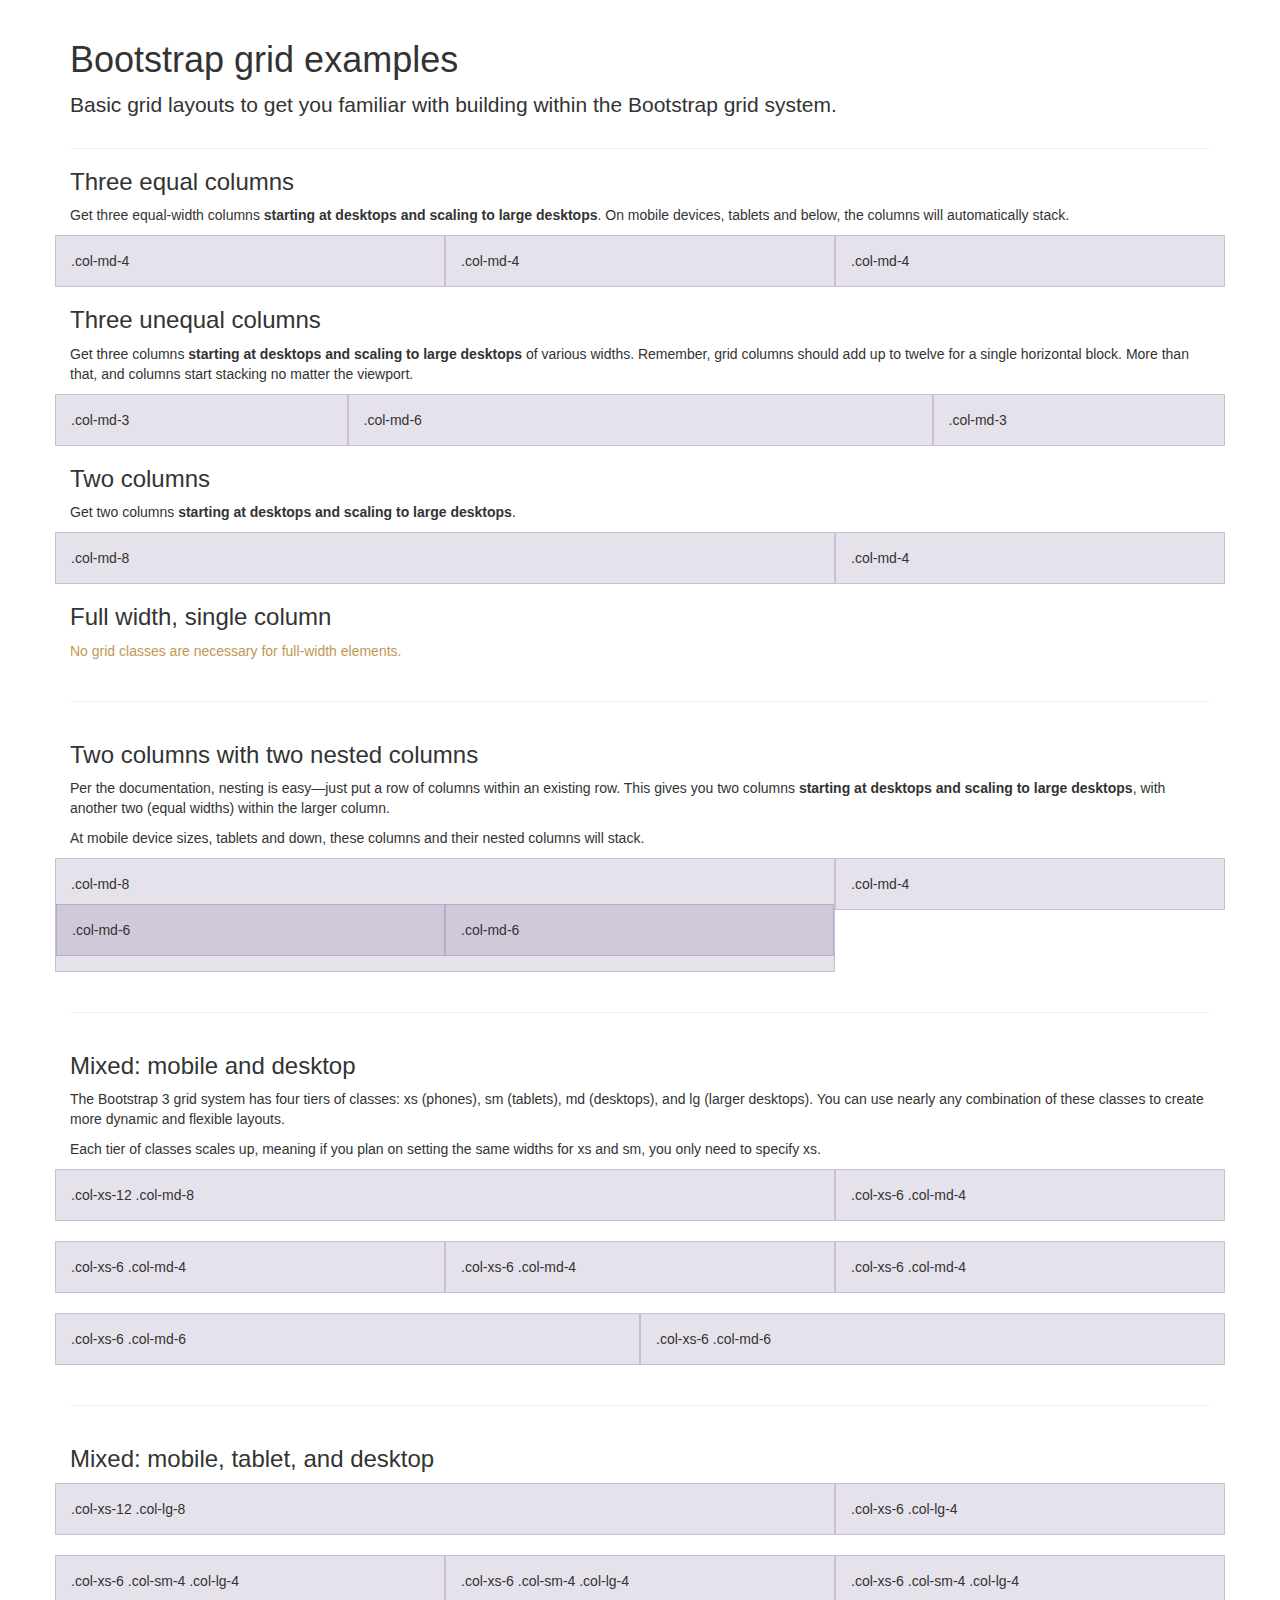
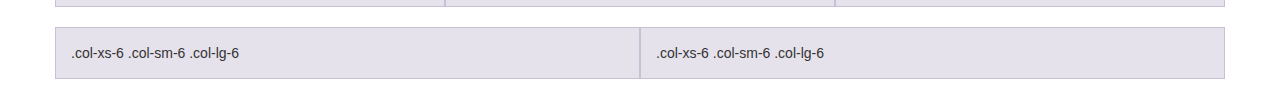
<file: lab4/bootstrap-3.0.0/examples/grid/index.html>
<!DOCTYPE html>
<html lang="en">
  <head>
    <meta charset="utf-8">
    <meta name="viewport" content="width=device-width, initial-scale=1.0">
    <meta name="description" content="">
    <meta name="author" content="">
    <link rel="shortcut icon" href="../../assets/ico/favicon.png">

    <title>Grid Template for Bootstrap</title>

    <!-- Bootstrap core CSS -->
    <link href="../../dist/css/bootstrap.css" rel="stylesheet">

    <!-- Custom styles for this template -->
    <link href="grid.css" rel="stylesheet">

    <!-- HTML5 shim and Respond.js IE8 support of HTML5 elements and media queries -->
    <!--[if lt IE 9]>
      <script src="../../assets/js/html5shiv.js"></script>
      <script src="../../assets/js/respond.min.js"></script>
    <![endif]-->
  </head>

  <body>
    <div class="container">

      <div class="page-header">
        <h1>Bootstrap grid examples</h1>
        <p class="lead">Basic grid layouts to get you familiar with building within the Bootstrap grid system.</p>
      </div>

      <h3>Three equal columns</h3>
      <p>Get three equal-width columns <strong>starting at desktops and scaling to large desktops</strong>. On mobile devices, tablets and below, the columns will automatically stack.</p>
      <div class="row">
        <div class="col-md-4">.col-md-4</div>
        <div class="col-md-4">.col-md-4</div>
        <div class="col-md-4">.col-md-4</div>
      </div>

      <h3>Three unequal columns</h3>
      <p>Get three columns <strong>starting at desktops and scaling to large desktops</strong> of various widths. Remember, grid columns should add up to twelve for a single horizontal block. More than that, and columns start stacking no matter the viewport.</p>
      <div class="row">
        <div class="col-md-3">.col-md-3</div>
        <div class="col-md-6">.col-md-6</div>
        <div class="col-md-3">.col-md-3</div>
      </div>

      <h3>Two columns</h3>
      <p>Get two columns <strong>starting at desktops and scaling to large desktops</strong>.</p>
      <div class="row">
        <div class="col-md-8">.col-md-8</div>
        <div class="col-md-4">.col-md-4</div>
      </div>

      <h3>Full width, single column</h3>
      <p class="text-warning">No grid classes are necessary for full-width elements.</p>

      <hr>

      <h3>Two columns with two nested columns</h3>
      <p>Per the documentation, nesting is easy—just put a row of columns within an existing row. This gives you two columns <strong>starting at desktops and scaling to large desktops</strong>, with another two (equal widths) within the larger column.</p>
      <p>At mobile device sizes, tablets and down, these columns and their nested columns will stack.</p>
      <div class="row">
        <div class="col-md-8">
          .col-md-8
          <div class="row">
            <div class="col-md-6">.col-md-6</div>
            <div class="col-md-6">.col-md-6</div>
          </div>
        </div>
        <div class="col-md-4">.col-md-4</div>
      </div>

      <hr>

      <h3>Mixed: mobile and desktop</h3>
      <p>The Bootstrap 3 grid system has four tiers of classes: xs (phones), sm (tablets), md (desktops), and lg (larger desktops). You can use nearly any combination of these classes to create more dynamic and flexible layouts.</p>
      <p>Each tier of classes scales up, meaning if you plan on setting the same widths for xs and sm, you only need to specify xs.</p>
      <div class="row">
        <div class="col-xs-12 col-md-8">.col-xs-12 .col-md-8</div>
        <div class="col-xs-6 col-md-4">.col-xs-6 .col-md-4</div>
      </div>
      <div class="row">
        <div class="col-xs-6 col-md-4">.col-xs-6 .col-md-4</div>
        <div class="col-xs-6 col-md-4">.col-xs-6 .col-md-4</div>
        <div class="col-xs-6 col-md-4">.col-xs-6 .col-md-4</div>
      </div>
      <div class="row">
        <div class="col-xs-6 col-md-6">.col-xs-6 .col-md-6</div>
        <div class="col-xs-6 col-md-6">.col-xs-6 .col-md-6</div>
      </div>

      <hr>

      <h3>Mixed: mobile, tablet, and desktop</h3>
      <p></p>
      <div class="row">
        <div class="col-xs-12 col-sm-8 col-lg-8">.col-xs-12 .col-lg-8</div>
        <div class="col-xs-6 col-sm-4 col-lg-4">.col-xs-6 .col-lg-4</div>
      </div>
      <div class="row">
        <div class="col-xs-6 col-sm-4 col-lg-4">.col-xs-6 .col-sm-4 .col-lg-4</div>
        <div class="col-xs-6 col-sm-4 col-lg-4">.col-xs-6 .col-sm-4 .col-lg-4</div>
        <div class="col-xs-6 col-sm-4 col-lg-4">.col-xs-6 .col-sm-4 .col-lg-4</div>
      </div>
      <div class="row">
        <div class="col-xs-6 col-sm-6 col-lg-6">.col-xs-6 .col-sm-6 .col-lg-6</div>
        <div class="col-xs-6 col-sm-6 col-lg-6">.col-xs-6 .col-sm-6 .col-lg-6</div>
      </div>

    </div> <!-- /container -->


    <!-- Bootstrap core JavaScript
    ================================================== -->
    <!-- Placed at the end of the document so the pages load faster -->
  </body>
</html>
</file>
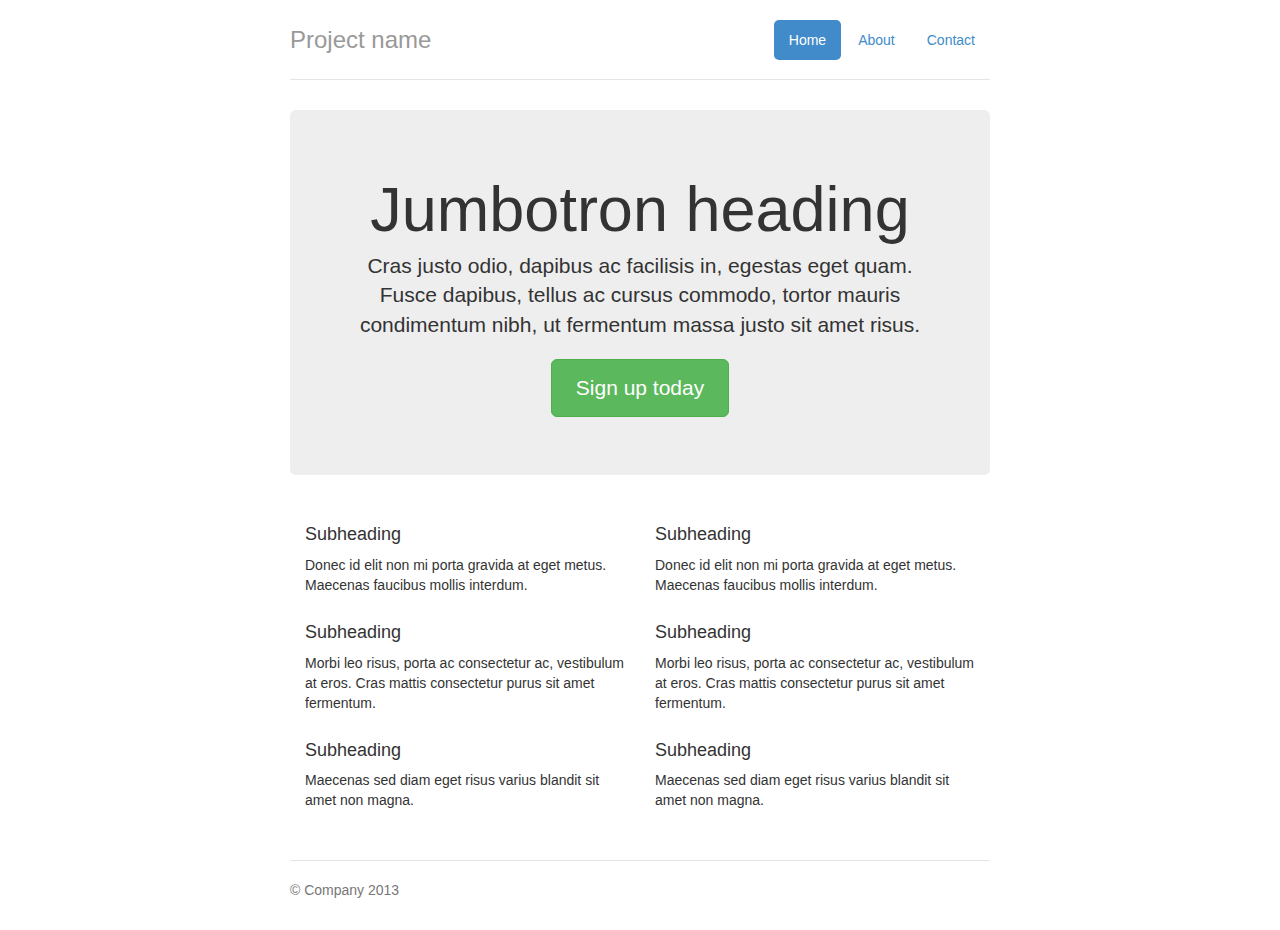
<file: lab4/bootstrap-3.0.0/examples/jumbotron-narrow/index.html>
<!DOCTYPE html>
<html lang="en">
  <head>
    <meta charset="utf-8">
    <meta name="viewport" content="width=device-width, initial-scale=1.0">
    <meta name="description" content="">
    <meta name="author" content="">
    <link rel="shortcut icon" href="../../assets/ico/favicon.png">

    <title>Narrow Jumbotron Template for Bootstrap</title>

    <!-- Bootstrap core CSS -->
    <link href="../../dist/css/bootstrap.css" rel="stylesheet">

    <!-- Custom styles for this template -->
    <link href="jumbotron-narrow.css" rel="stylesheet">

    <!-- HTML5 shim and Respond.js IE8 support of HTML5 elements and media queries -->
    <!--[if lt IE 9]>
      <script src="../../assets/js/html5shiv.js"></script>
      <script src="../../assets/js/respond.min.js"></script>
    <![endif]-->
  </head>

  <body>

    <div class="container">
      <div class="header">
        <ul class="nav nav-pills pull-right">
          <li class="active"><a href="#">Home</a></li>
          <li><a href="#">About</a></li>
          <li><a href="#">Contact</a></li>
        </ul>
        <h3 class="text-muted">Project name</h3>
      </div>

      <div class="jumbotron">
        <h1>Jumbotron heading</h1>
        <p class="lead">Cras justo odio, dapibus ac facilisis in, egestas eget quam. Fusce dapibus, tellus ac cursus commodo, tortor mauris condimentum nibh, ut fermentum massa justo sit amet risus.</p>
        <p><a class="btn btn-lg btn-success" href="#">Sign up today</a></p>
      </div>

      <div class="row marketing">
        <div class="col-lg-6">
          <h4>Subheading</h4>
          <p>Donec id elit non mi porta gravida at eget metus. Maecenas faucibus mollis interdum.</p>

          <h4>Subheading</h4>
          <p>Morbi leo risus, porta ac consectetur ac, vestibulum at eros. Cras mattis consectetur purus sit amet fermentum.</p>

          <h4>Subheading</h4>
          <p>Maecenas sed diam eget risus varius blandit sit amet non magna.</p>
        </div>

        <div class="col-lg-6">
          <h4>Subheading</h4>
          <p>Donec id elit non mi porta gravida at eget metus. Maecenas faucibus mollis interdum.</p>

          <h4>Subheading</h4>
          <p>Morbi leo risus, porta ac consectetur ac, vestibulum at eros. Cras mattis consectetur purus sit amet fermentum.</p>

          <h4>Subheading</h4>
          <p>Maecenas sed diam eget risus varius blandit sit amet non magna.</p>
        </div>
      </div>

      <div class="footer">
        <p>&copy; Company 2013</p>
      </div>

    </div> <!-- /container -->


    <!-- Bootstrap core JavaScript
    ================================================== -->
    <!-- Placed at the end of the document so the pages load faster -->
  </body>
</html>
</file>
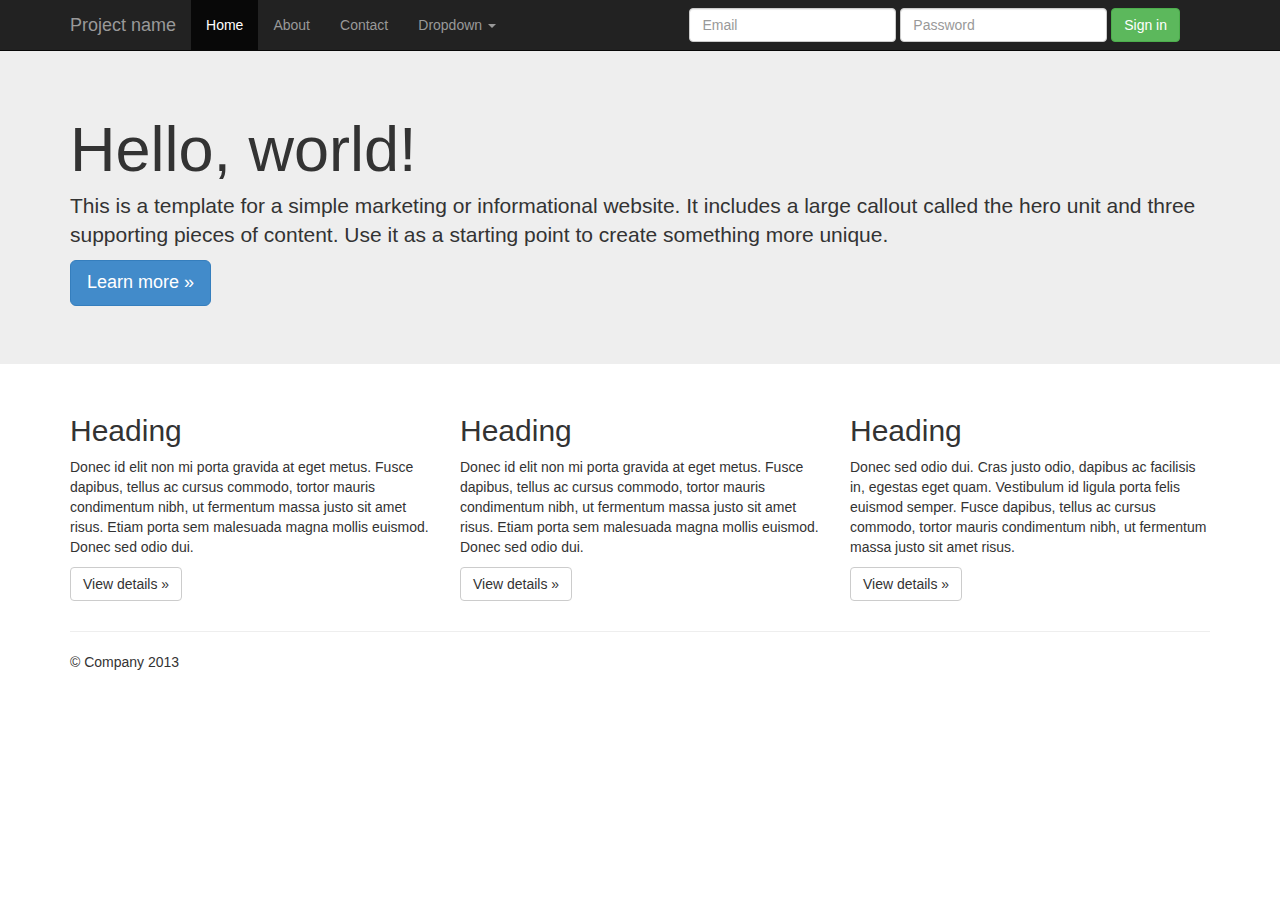
<file: lab4/bootstrap-3.0.0/examples/jumbotron/index.html>
<!DOCTYPE html>
<html lang="en">
  <head>
    <meta charset="utf-8">
    <meta name="viewport" content="width=device-width, initial-scale=1.0">
    <meta name="description" content="">
    <meta name="author" content="">
    <link rel="shortcut icon" href="../../assets/ico/favicon.png">

    <title>Jumbotron Template for Bootstrap</title>

    <!-- Bootstrap core CSS -->
    <link href="../../dist/css/bootstrap.css" rel="stylesheet">

    <!-- Custom styles for this template -->
    <link href="jumbotron.css" rel="stylesheet">

    <!-- HTML5 shim and Respond.js IE8 support of HTML5 elements and media queries -->
    <!--[if lt IE 9]>
      <script src="../../assets/js/html5shiv.js"></script>
      <script src="../../assets/js/respond.min.js"></script>
    <![endif]-->
  </head>

  <body>

    <div class="navbar navbar-inverse navbar-fixed-top">
      <div class="container">
        <div class="navbar-header">
          <button type="button" class="navbar-toggle" data-toggle="collapse" data-target=".navbar-collapse">
            <span class="icon-bar"></span>
            <span class="icon-bar"></span>
            <span class="icon-bar"></span>
          </button>
          <a class="navbar-brand" href="#">Project name</a>
        </div>
        <div class="navbar-collapse collapse">
          <ul class="nav navbar-nav">
            <li class="active"><a href="#">Home</a></li>
            <li><a href="#about">About</a></li>
            <li><a href="#contact">Contact</a></li>
            <li class="dropdown">
              <a href="#" class="dropdown-toggle" data-toggle="dropdown">Dropdown <b class="caret"></b></a>
              <ul class="dropdown-menu">
                <li><a href="#">Action</a></li>
                <li><a href="#">Another action</a></li>
                <li><a href="#">Something else here</a></li>
                <li class="divider"></li>
                <li class="dropdown-header">Nav header</li>
                <li><a href="#">Separated link</a></li>
                <li><a href="#">One more separated link</a></li>
              </ul>
            </li>
          </ul>
          <form class="navbar-form navbar-right">
            <div class="form-group">
              <input type="text" placeholder="Email" class="form-control">
            </div>
            <div class="form-group">
              <input type="password" placeholder="Password" class="form-control">
            </div>
            <button type="submit" class="btn btn-success">Sign in</button>
          </form>
        </div><!--/.navbar-collapse -->
      </div>
    </div>

    <!-- Main jumbotron for a primary marketing message or call to action -->
    <div class="jumbotron">
      <div class="container">
        <h1>Hello, world!</h1>
        <p>This is a template for a simple marketing or informational website. It includes a large callout called the hero unit and three supporting pieces of content. Use it as a starting point to create something more unique.</p>
        <p><a class="btn btn-primary btn-lg">Learn more &raquo;</a></p>
      </div>
    </div>

    <div class="container">
      <!-- Example row of columns -->
      <div class="row">
        <div class="col-lg-4">
          <h2>Heading</h2>
          <p>Donec id elit non mi porta gravida at eget metus. Fusce dapibus, tellus ac cursus commodo, tortor mauris condimentum nibh, ut fermentum massa justo sit amet risus. Etiam porta sem malesuada magna mollis euismod. Donec sed odio dui. </p>
          <p><a class="btn btn-default" href="#">View details &raquo;</a></p>
        </div>
        <div class="col-lg-4">
          <h2>Heading</h2>
          <p>Donec id elit non mi porta gravida at eget metus. Fusce dapibus, tellus ac cursus commodo, tortor mauris condimentum nibh, ut fermentum massa justo sit amet risus. Etiam porta sem malesuada magna mollis euismod. Donec sed odio dui. </p>
          <p><a class="btn btn-default" href="#">View details &raquo;</a></p>
       </div>
        <div class="col-lg-4">
          <h2>Heading</h2>
          <p>Donec sed odio dui. Cras justo odio, dapibus ac facilisis in, egestas eget quam. Vestibulum id ligula porta felis euismod semper. Fusce dapibus, tellus ac cursus commodo, tortor mauris condimentum nibh, ut fermentum massa justo sit amet risus.</p>
          <p><a class="btn btn-default" href="#">View details &raquo;</a></p>
        </div>
      </div>

      <hr>

      <footer>
        <p>&copy; Company 2013</p>
      </footer>
    </div> <!-- /container -->


    <!-- Bootstrap core JavaScript
    ================================================== -->
    <!-- Placed at the end of the document so the pages load faster -->
    <script src="../../assets/js/jquery.js"></script>
    <script src="../../dist/js/bootstrap.min.js"></script>
  </body>
</html>
</file>
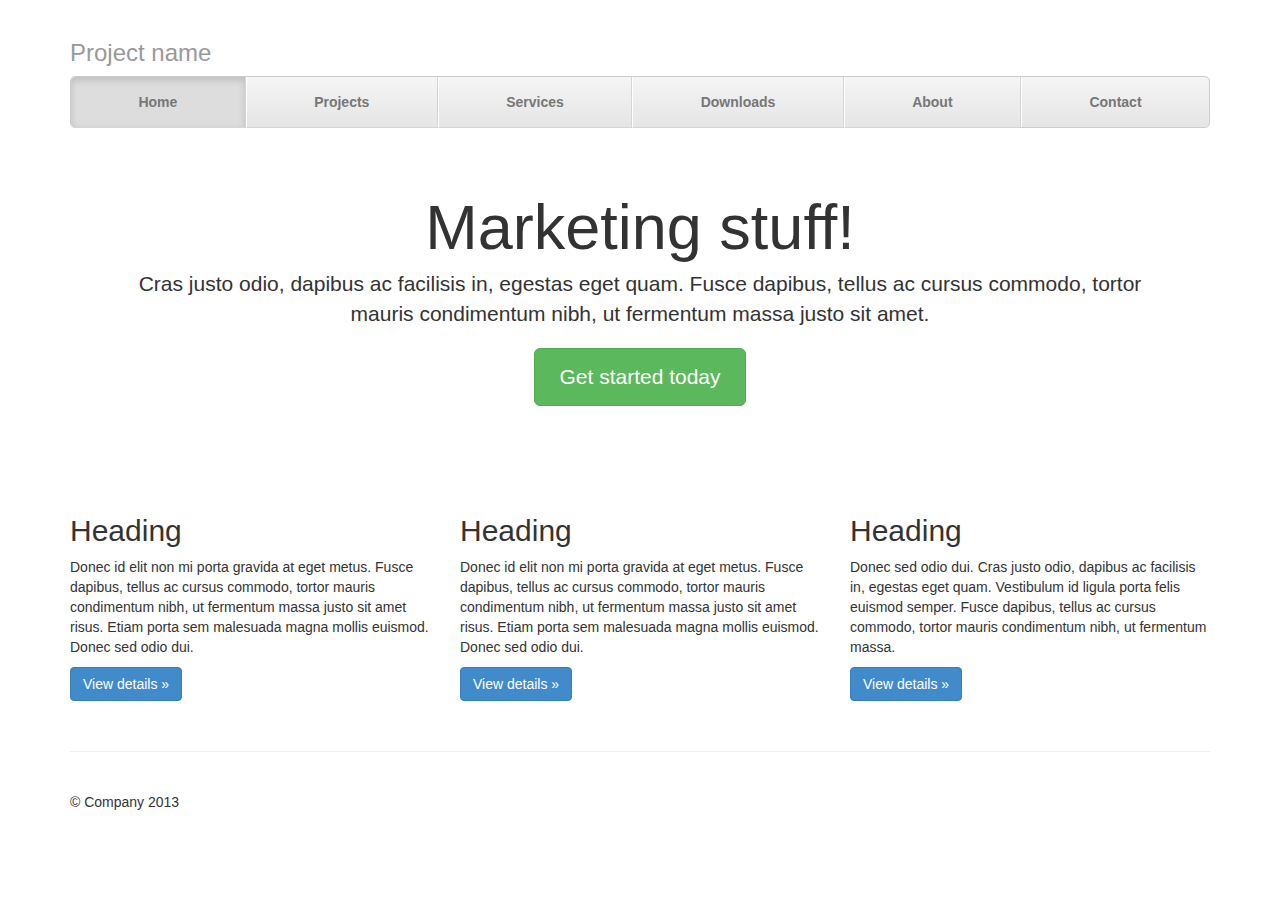
<file: lab4/bootstrap-3.0.0/examples/justified-nav/index.html>
<!DOCTYPE html>
<html lang="en">
  <head>
    <meta charset="utf-8">
    <meta name="viewport" content="width=device-width, initial-scale=1.0">
    <meta name="description" content="">
    <meta name="author" content="">
    <link rel="shortcut icon" href="../../assets/ico/favicon.png">

    <title>Justified Nav Template for Bootstrap</title>

    <!-- Bootstrap core CSS -->
    <link href="../../dist/css/bootstrap.css" rel="stylesheet">

    <!-- Custom styles for this template -->
    <link href="justified-nav.css" rel="stylesheet">

    <!-- HTML5 shim and Respond.js IE8 support of HTML5 elements and media queries -->
    <!--[if lt IE 9]>
      <script src="../../assets/js/html5shiv.js"></script>
      <script src="../../assets/js/respond.min.js"></script>
    <![endif]-->
  </head>

  <body>

    <div class="container">

      <div class="masthead">
        <h3 class="text-muted">Project name</h3>
        <ul class="nav nav-justified">
          <li class="active"><a href="#">Home</a></li>
          <li><a href="#">Projects</a></li>
          <li><a href="#">Services</a></li>
          <li><a href="#">Downloads</a></li>
          <li><a href="#">About</a></li>
          <li><a href="#">Contact</a></li>
        </ul>
      </div>

      <!-- Jumbotron -->
      <div class="jumbotron">
        <h1>Marketing stuff!</h1>
        <p class="lead">Cras justo odio, dapibus ac facilisis in, egestas eget quam. Fusce dapibus, tellus ac cursus commodo, tortor mauris condimentum nibh, ut fermentum massa justo sit amet.</p>
        <p><a class="btn btn-lg btn-success" href="#">Get started today</a></p>
      </div>

      <!-- Example row of columns -->
      <div class="row">
        <div class="col-lg-4">
          <h2>Heading</h2>
          <p>Donec id elit non mi porta gravida at eget metus. Fusce dapibus, tellus ac cursus commodo, tortor mauris condimentum nibh, ut fermentum massa justo sit amet risus. Etiam porta sem malesuada magna mollis euismod. Donec sed odio dui. </p>
          <p><a class="btn btn-primary" href="#">View details &raquo;</a></p>
        </div>
        <div class="col-lg-4">
          <h2>Heading</h2>
          <p>Donec id elit non mi porta gravida at eget metus. Fusce dapibus, tellus ac cursus commodo, tortor mauris condimentum nibh, ut fermentum massa justo sit amet risus. Etiam porta sem malesuada magna mollis euismod. Donec sed odio dui. </p>
          <p><a class="btn btn-primary" href="#">View details &raquo;</a></p>
       </div>
        <div class="col-lg-4">
          <h2>Heading</h2>
          <p>Donec sed odio dui. Cras justo odio, dapibus ac facilisis in, egestas eget quam. Vestibulum id ligula porta felis euismod semper. Fusce dapibus, tellus ac cursus commodo, tortor mauris condimentum nibh, ut fermentum massa.</p>
          <p><a class="btn btn-primary" href="#">View details &raquo;</a></p>
        </div>
      </div>

      <!-- Site footer -->
      <div class="footer">
        <p>&copy; Company 2013</p>
      </div>

    </div> <!-- /container -->


    <!-- Bootstrap core JavaScript
    ================================================== -->
    <!-- Placed at the end of the document so the pages load faster -->
  </body>
</html>
</file>
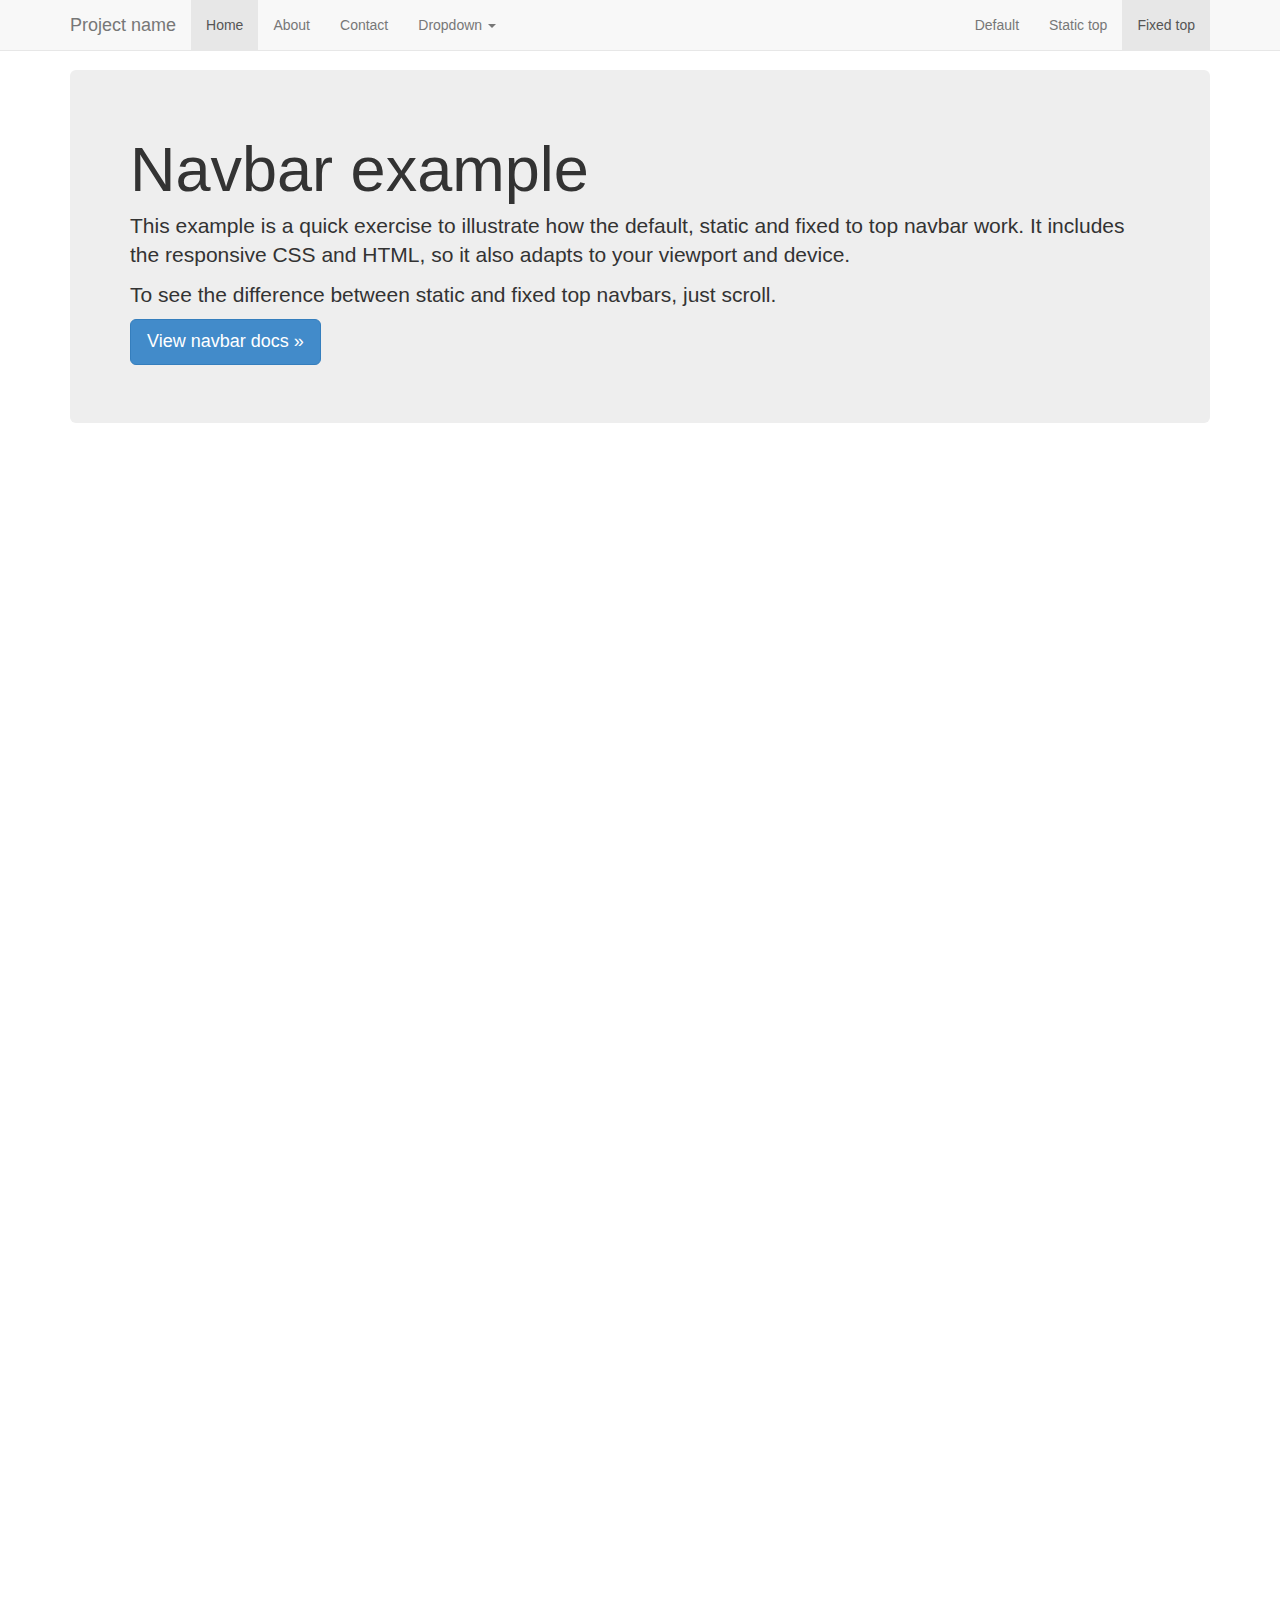
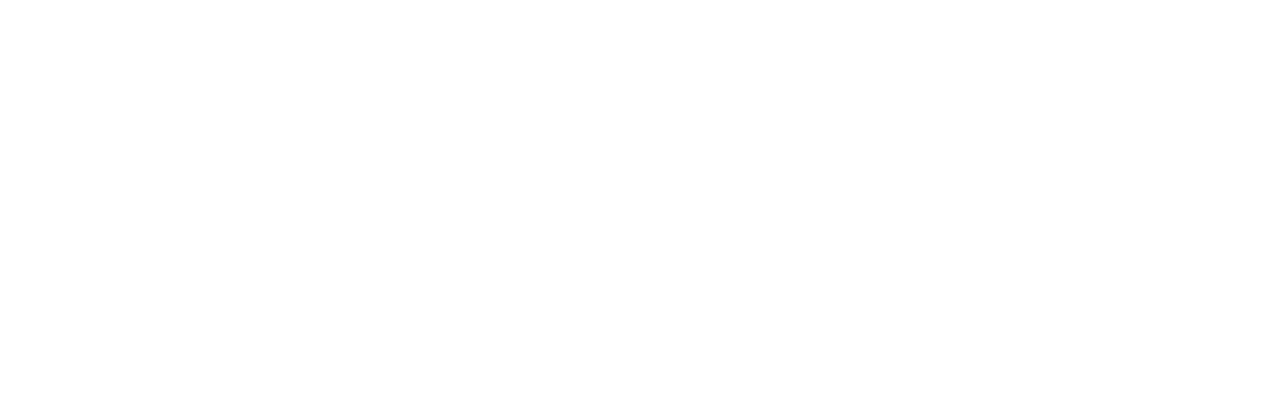
<file: lab4/bootstrap-3.0.0/examples/navbar-fixed-top/index.html>
<!DOCTYPE html>
<html lang="en">
  <head>
    <meta charset="utf-8">
    <meta name="viewport" content="width=device-width, initial-scale=1.0">
    <meta name="description" content="">
    <meta name="author" content="">
    <link rel="shortcut icon" href="../../assets/ico/favicon.png">

    <title>Fixed Top Navbar Example for Bootstrap</title>

    <!-- Bootstrap core CSS -->
    <link href="../../dist/css/bootstrap.css" rel="stylesheet">

    <!-- Custom styles for this template -->
    <link href="navbar-fixed-top.css" rel="stylesheet">

    <!-- HTML5 shim and Respond.js IE8 support of HTML5 elements and media queries -->
    <!--[if lt IE 9]>
      <script src="../../assets/js/html5shiv.js"></script>
      <script src="../../assets/js/respond.min.js"></script>
    <![endif]-->
  </head>

  <body>

    <!-- Fixed navbar -->
    <div class="navbar navbar-default navbar-fixed-top">
      <div class="container">
        <div class="navbar-header">
          <button type="button" class="navbar-toggle" data-toggle="collapse" data-target=".navbar-collapse">
            <span class="icon-bar"></span>
            <span class="icon-bar"></span>
            <span class="icon-bar"></span>
          </button>
          <a class="navbar-brand" href="#">Project name</a>
        </div>
        <div class="navbar-collapse collapse">
          <ul class="nav navbar-nav">
            <li class="active"><a href="#">Home</a></li>
            <li><a href="#about">About</a></li>
            <li><a href="#contact">Contact</a></li>
            <li class="dropdown">
              <a href="#" class="dropdown-toggle" data-toggle="dropdown">Dropdown <b class="caret"></b></a>
              <ul class="dropdown-menu">
                <li><a href="#">Action</a></li>
                <li><a href="#">Another action</a></li>
                <li><a href="#">Something else here</a></li>
                <li class="divider"></li>
                <li class="dropdown-header">Nav header</li>
                <li><a href="#">Separated link</a></li>
                <li><a href="#">One more separated link</a></li>
              </ul>
            </li>
          </ul>
          <ul class="nav navbar-nav navbar-right">
            <li><a href="../navbar/">Default</a></li>
            <li><a href="../navbar-static-top/">Static top</a></li>
            <li class="active"><a href="./">Fixed top</a></li>
          </ul>
        </div><!--/.nav-collapse -->
      </div>
    </div>

    <div class="container">

      <!-- Main component for a primary marketing message or call to action -->
      <div class="jumbotron">
        <h1>Navbar example</h1>
        <p>This example is a quick exercise to illustrate how the default, static and fixed to top navbar work. It includes the responsive CSS and HTML, so it also adapts to your viewport and device.</p>
        <p>To see the difference between static and fixed top navbars, just scroll.</p>
        <p>
          <a class="btn btn-lg btn-primary" href="../../components/#navbar">View navbar docs &raquo;</a>
        </p>
      </div>

    </div> <!-- /container -->


    <!-- Bootstrap core JavaScript
    ================================================== -->
    <!-- Placed at the end of the document so the pages load faster -->
    <script src="../../assets/js/jquery.js"></script>
    <script src="../../dist/js/bootstrap.min.js"></script>
  </body>
</html>
</file>
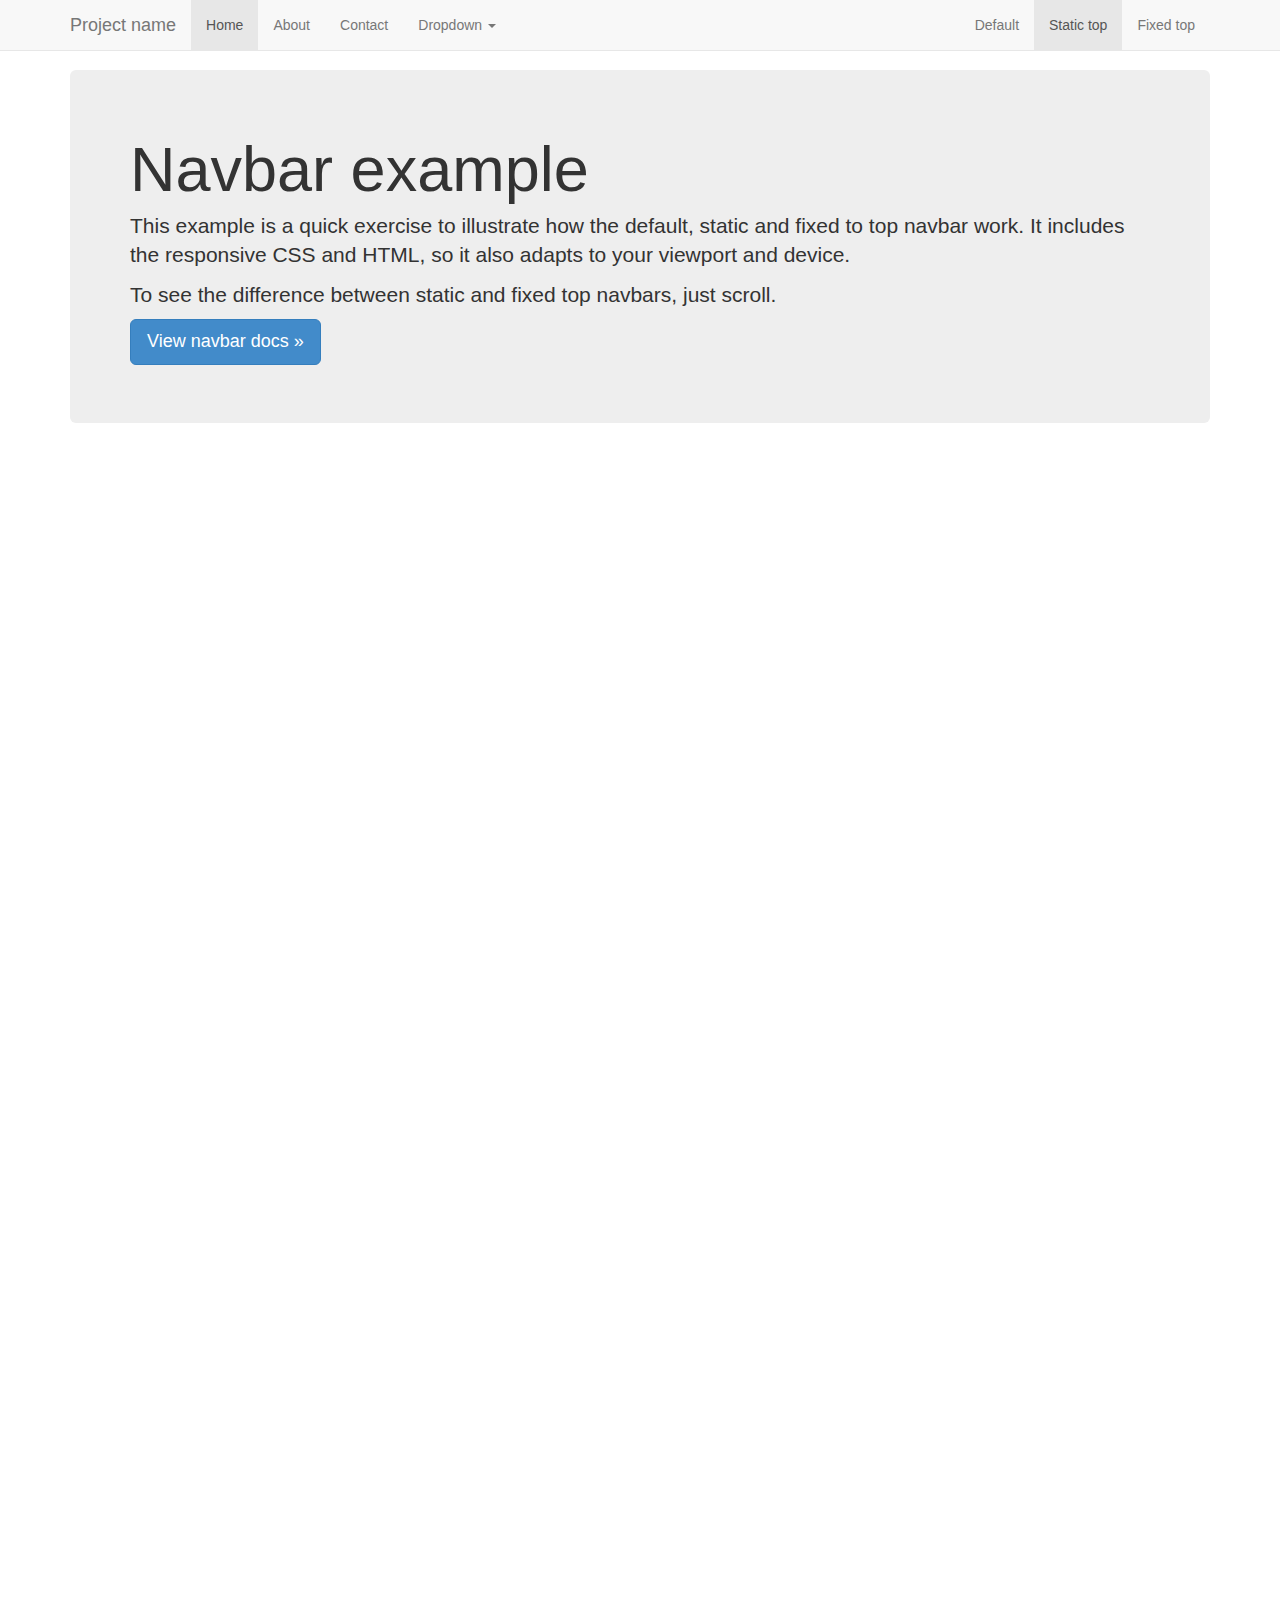
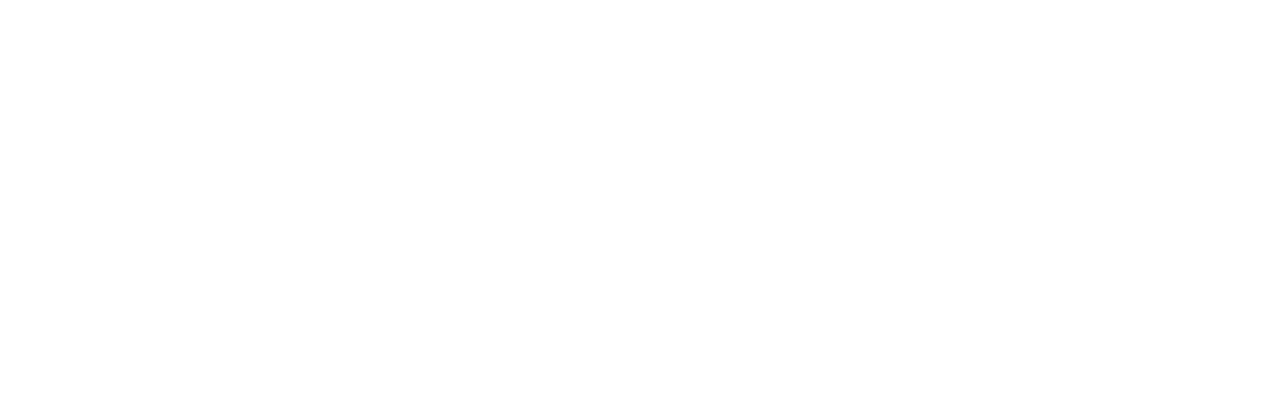
<file: lab4/bootstrap-3.0.0/examples/navbar-static-top/index.html>
<!DOCTYPE html>
<html lang="en">
  <head>
    <meta charset="utf-8">
    <meta name="viewport" content="width=device-width, initial-scale=1.0">
    <meta name="description" content="">
    <meta name="author" content="">
    <link rel="shortcut icon" href="../../assets/ico/favicon.png">

    <title>Static Top Navbar Example for Bootstrap</title>

    <!-- Bootstrap core CSS -->
    <link href="../../dist/css/bootstrap.css" rel="stylesheet">

    <!-- Custom styles for this template -->
    <link href="navbar-static-top.css" rel="stylesheet">

    <!-- HTML5 shim and Respond.js IE8 support of HTML5 elements and media queries -->
    <!--[if lt IE 9]>
      <script src="../../assets/js/html5shiv.js"></script>
      <script src="../../assets/js/respond.min.js"></script>
    <![endif]-->
  </head>

  <body>

    <!-- Static navbar -->
    <div class="navbar navbar-default navbar-static-top">
      <div class="container">
        <div class="navbar-header">
          <button type="button" class="navbar-toggle" data-toggle="collapse" data-target=".navbar-collapse">
            <span class="icon-bar"></span>
            <span class="icon-bar"></span>
            <span class="icon-bar"></span>
          </button>
          <a class="navbar-brand" href="#">Project name</a>
        </div>
        <div class="navbar-collapse collapse">
          <ul class="nav navbar-nav">
            <li class="active"><a href="#">Home</a></li>
            <li><a href="#about">About</a></li>
            <li><a href="#contact">Contact</a></li>
            <li class="dropdown">
              <a href="#" class="dropdown-toggle" data-toggle="dropdown">Dropdown <b class="caret"></b></a>
              <ul class="dropdown-menu">
                <li><a href="#">Action</a></li>
                <li><a href="#">Another action</a></li>
                <li><a href="#">Something else here</a></li>
                <li class="divider"></li>
                <li class="dropdown-header">Nav header</li>
                <li><a href="#">Separated link</a></li>
                <li><a href="#">One more separated link</a></li>
              </ul>
            </li>
          </ul>
          <ul class="nav navbar-nav navbar-right">
            <li><a href="../navbar/">Default</a></li>
            <li class="active"><a href="./">Static top</a></li>
            <li><a href="../navbar-fixed-top/">Fixed top</a></li>
          </ul>
        </div><!--/.nav-collapse -->
      </div>
    </div>


    <div class="container">

      <!-- Main component for a primary marketing message or call to action -->
      <div class="jumbotron">
        <h1>Navbar example</h1>
        <p>This example is a quick exercise to illustrate how the default, static and fixed to top navbar work. It includes the responsive CSS and HTML, so it also adapts to your viewport and device.</p>
        <p>To see the difference between static and fixed top navbars, just scroll.</p>
        <p>
          <a class="btn btn-lg btn-primary" href="../../components/#navbar">View navbar docs &raquo;</a>
        </p>
      </div>

    </div> <!-- /container -->


    <!-- Bootstrap core JavaScript
    ================================================== -->
    <!-- Placed at the end of the document so the pages load faster -->
    <script src="../../assets/js/jquery.js"></script>
    <script src="../../dist/js/bootstrap.min.js"></script>
  </body>
</html>
</file>
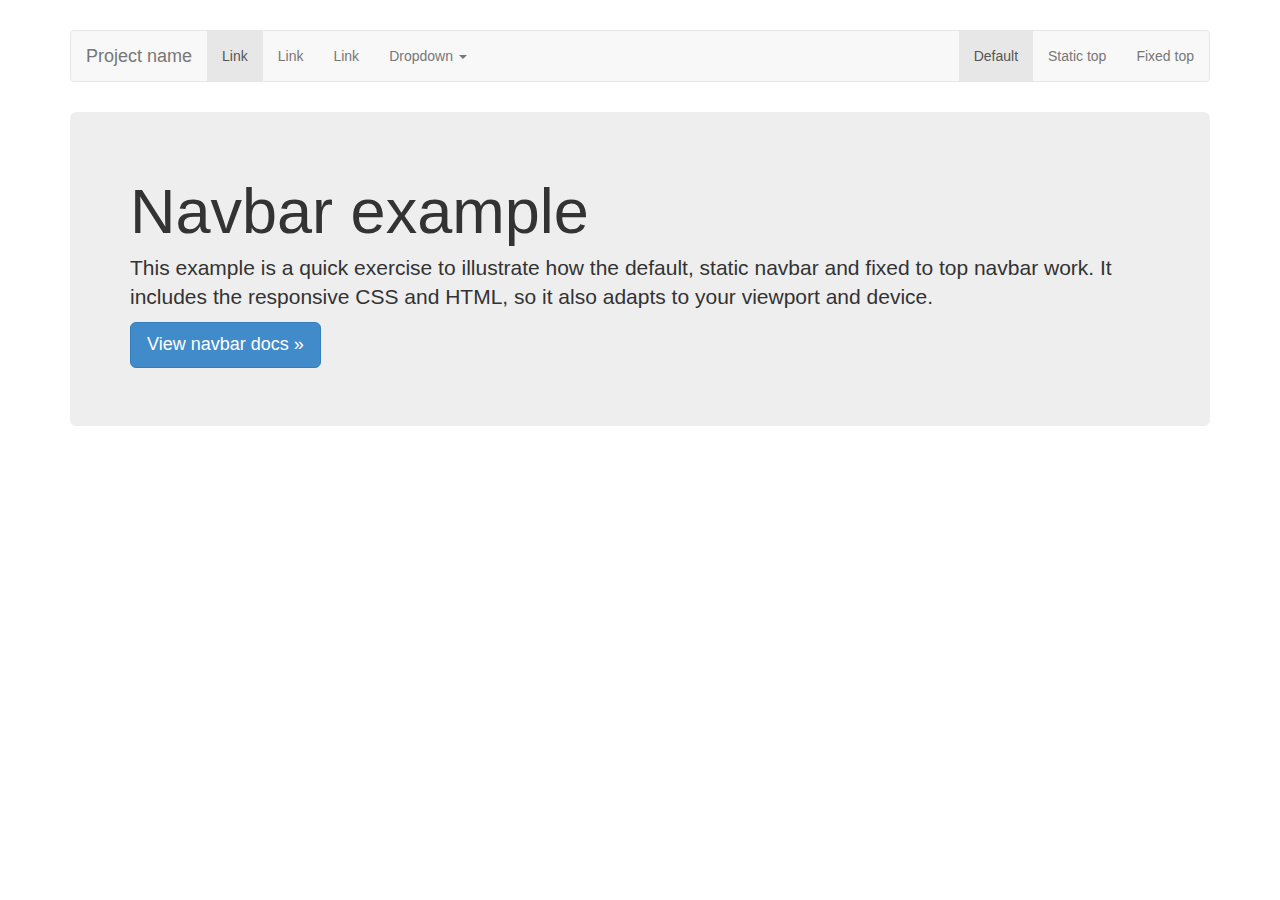
<file: lab4/bootstrap-3.0.0/examples/navbar/index.html>
<!DOCTYPE html>
<html lang="en">
  <head>
    <meta charset="utf-8">
    <meta name="viewport" content="width=device-width, initial-scale=1.0">
    <meta name="description" content="">
    <meta name="author" content="">
    <link rel="shortcut icon" href="../../assets/ico/favicon.png">

    <title>Navbar Template for Bootstrap</title>

    <!-- Bootstrap core CSS -->
    <link href="../../dist/css/bootstrap.css" rel="stylesheet">

    <!-- Custom styles for this template -->
    <link href="navbar.css" rel="stylesheet">

    <!-- HTML5 shim and Respond.js IE8 support of HTML5 elements and media queries -->
    <!--[if lt IE 9]>
      <script src="../../assets/js/html5shiv.js"></script>
      <script src="../../assets/js/respond.min.js"></script>
    <![endif]-->
  </head>

  <body>

    <div class="container">

      <!-- Static navbar -->
      <div class="navbar navbar-default">
        <div class="navbar-header">
          <button type="button" class="navbar-toggle" data-toggle="collapse" data-target=".navbar-collapse">
            <span class="icon-bar"></span>
            <span class="icon-bar"></span>
            <span class="icon-bar"></span>
          </button>
          <a class="navbar-brand" href="#">Project name</a>
        </div>
        <div class="navbar-collapse collapse">
          <ul class="nav navbar-nav">
            <li class="active"><a href="#">Link</a></li>
            <li><a href="#">Link</a></li>
            <li><a href="#">Link</a></li>
            <li class="dropdown">
              <a href="#" class="dropdown-toggle" data-toggle="dropdown">Dropdown <b class="caret"></b></a>
              <ul class="dropdown-menu">
                <li><a href="#">Action</a></li>
                <li><a href="#">Another action</a></li>
                <li><a href="#">Something else here</a></li>
                <li class="divider"></li>
                <li class="dropdown-header">Nav header</li>
                <li><a href="#">Separated link</a></li>
                <li><a href="#">One more separated link</a></li>
              </ul>
            </li>
          </ul>
          <ul class="nav navbar-nav navbar-right">
            <li class="active"><a href="./">Default</a></li>
            <li><a href="../navbar-static-top/">Static top</a></li>
            <li><a href="../navbar-fixed-top/">Fixed top</a></li>
          </ul>
        </div><!--/.nav-collapse -->
      </div>

      <!-- Main component for a primary marketing message or call to action -->
      <div class="jumbotron">
        <h1>Navbar example</h1>
        <p>This example is a quick exercise to illustrate how the default, static navbar and fixed to top navbar work. It includes the responsive CSS and HTML, so it also adapts to your viewport and device.</p>
        <p>
          <a class="btn btn-lg btn-primary" href="../../components/#navbar">View navbar docs &raquo;</a>
        </p>
      </div>

    </div> <!-- /container -->


    <!-- Bootstrap core JavaScript
    ================================================== -->
    <!-- Placed at the end of the document so the pages load faster -->
    <script src="../../assets/js/jquery.js"></script>
    <script src="../../dist/js/bootstrap.min.js"></script>
  </body>
</html>
</file>
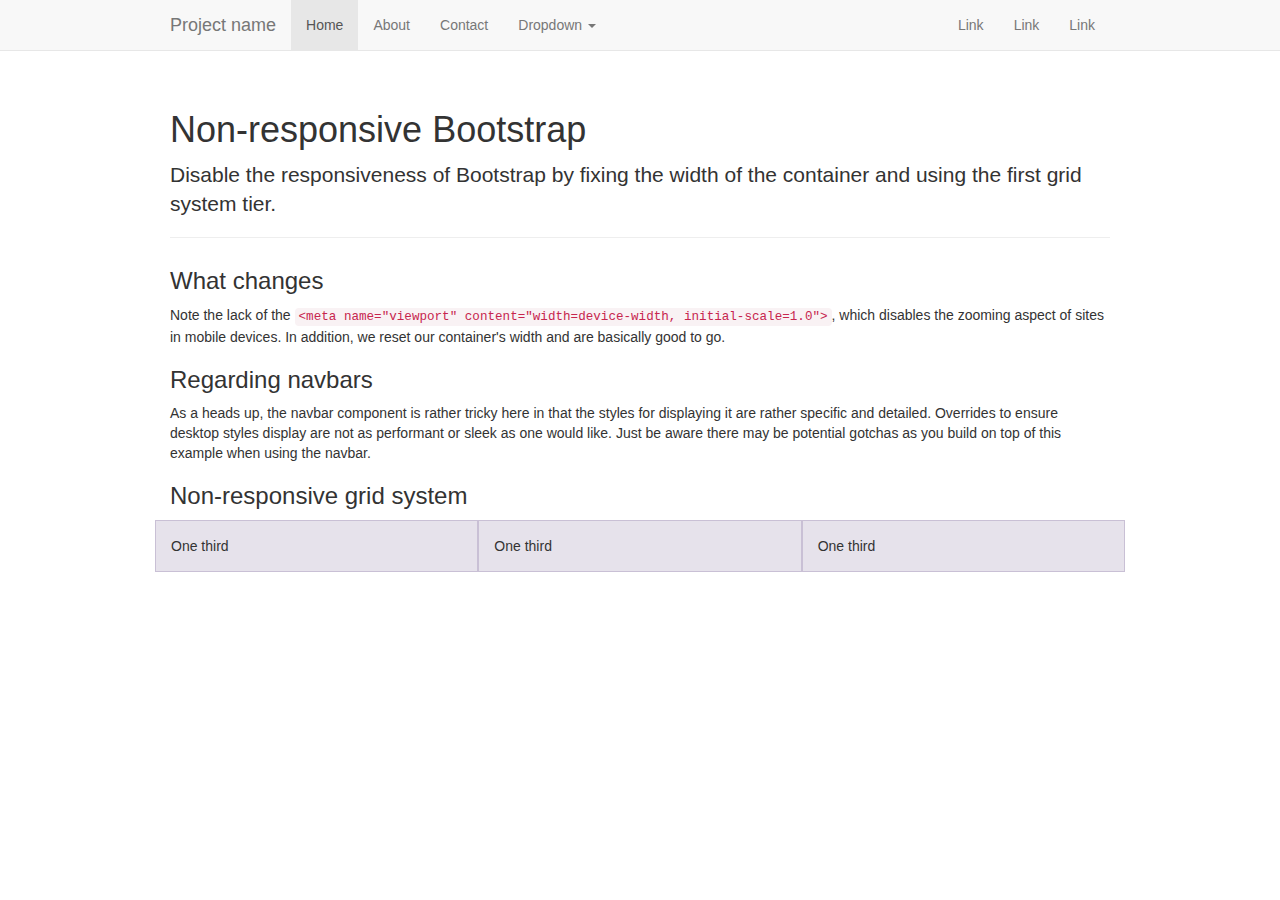
<file: lab4/bootstrap-3.0.0/examples/non-responsive/index.html>
<!DOCTYPE html>
<html lang="en">
  <head>
    <meta charset="utf-8">
    <meta name="description" content="">
    <meta name="author" content="">

    <!-- Note there is no responsive meta tag here -->

    <link rel="shortcut icon" href="../../assets/ico/favicon.png">

    <title>Non-responsive Template for Bootstrap</title>

    <!-- Bootstrap core CSS -->
    <link href="../../dist/css/bootstrap.css" rel="stylesheet">

    <!-- Custom styles for this template -->
    <link href="non-responsive.css" rel="stylesheet">

    <!-- HTML5 shim and Respond.js IE8 support of HTML5 elements and media queries -->
    <!--[if lt IE 9]>
      <script src="../../assets/js/html5shiv.js"></script>
      <script src="../../assets/js/respond.min.js"></script>
    <![endif]-->
  </head>

  <body>

    <!-- Fixed navbar -->
    <div class="navbar navbar-default navbar-fixed-top">
      <div class="container">
        <div class="navbar-header">
          <button type="button" class="navbar-toggle" data-toggle="collapse" data-target=".navbar-collapse">
            <span class="icon-bar"></span>
            <span class="icon-bar"></span>
            <span class="icon-bar"></span>
          </button>
          <a class="navbar-brand" href="#">Project name</a>
        </div>
        <div class="navbar-collapse collapse">
          <ul class="nav navbar-nav">
            <li class="active"><a href="#">Home</a></li>
            <li><a href="#about">About</a></li>
            <li><a href="#contact">Contact</a></li>
            <li class="dropdown">
              <a href="#" class="dropdown-toggle" data-toggle="dropdown">Dropdown <b class="caret"></b></a>
              <ul class="dropdown-menu">
                <li><a href="#">Action</a></li>
                <li><a href="#">Another action</a></li>
                <li><a href="#">Something else here</a></li>
                <li class="divider"></li>
                <li class="dropdown-header">Nav header</li>
                <li><a href="#">Separated link</a></li>
                <li><a href="#">One more separated link</a></li>
              </ul>
            </li>
          </ul>
          <ul class="nav navbar-nav navbar-right">
            <li><a href="#">Link</a></li>
            <li><a href="#">Link</a></li>
            <li><a href="#">Link</a></li>
          </ul>
        </div><!--/.nav-collapse -->
      </div>
    </div>

    <div class="container">

      <div class="page-header">
        <h1>Non-responsive Bootstrap</h1>
        <p class="lead">Disable the responsiveness of Bootstrap by fixing the width of the container and using the first grid system tier.</p>
      </div>

      <h3>What changes</h3>
      <p>Note the lack of the <code>&lt;meta name="viewport" content="width=device-width, initial-scale=1.0"&gt;</code>, which disables the zooming aspect of sites in mobile devices. In addition, we reset our container's width and are basically good to go.</p>

      <h3>Regarding navbars</h3>
      <p>As a heads up, the navbar component is rather tricky here in that the styles for displaying it are rather specific and detailed. Overrides to ensure desktop styles display are not as performant or sleek as one would like. Just be aware there may be potential gotchas as you build on top of this example when using the navbar.</p>

      <h3>Non-responsive grid system</h3>
      <div class="row">
        <div class="col-xs-4">One third</div>
        <div class="col-xs-4">One third</div>
        <div class="col-xs-4">One third</div>
      </div>

    </div> <!-- /container -->


    <!-- Bootstrap core JavaScript
    ================================================== -->
    <!-- Placed at the end of the document so the pages load faster -->
    <script src="../../assets/js/jquery.js"></script>
    <script src="../../dist/js/bootstrap.min.js"></script>
  </body>
</html>
</file>
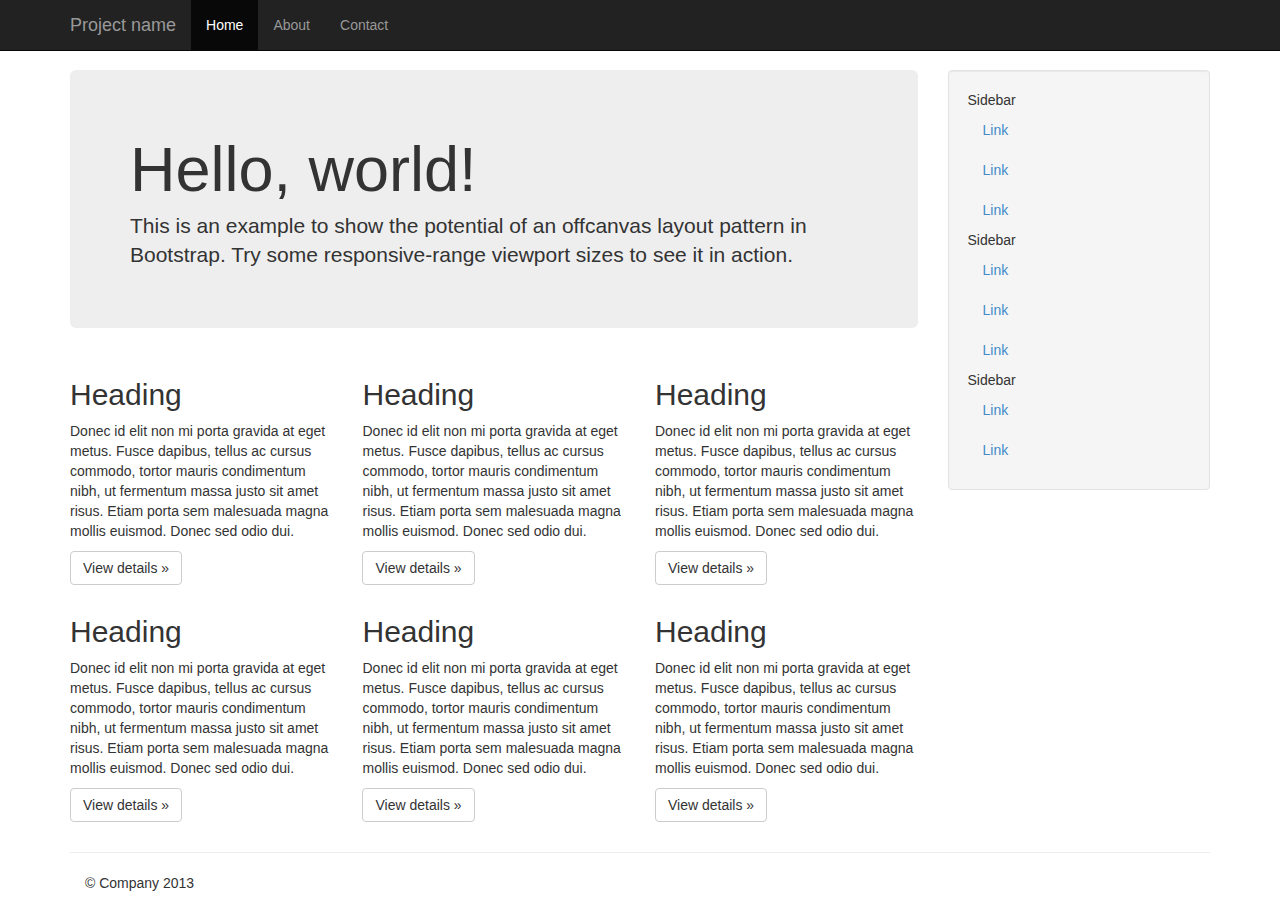
<file: lab4/bootstrap-3.0.0/examples/offcanvas/index.html>
<!DOCTYPE html>
<html lang="en">
  <head>
    <meta charset="utf-8">
    <meta name="viewport" content="width=device-width, initial-scale=1.0">
    <meta name="description" content="">
    <meta name="author" content="">
    <link rel="shortcut icon" href="../../assets/ico/favicon.png">

    <title>Off Canvas Template for Bootstrap</title>

    <!-- Bootstrap core CSS -->
    <link href="../../dist/css/bootstrap.min.css" rel="stylesheet">

    <!-- Custom styles for this template -->
    <link href="offcanvas.css" rel="stylesheet">

    <!-- HTML5 shim and Respond.js IE8 support of HTML5 elements and media queries -->
    <!--[if lt IE 9]>
      <script src="../../assets/js/html5shiv.js"></script>
      <script src="../../assets/js/respond.min.js"></script>
    <![endif]-->
  </head>

  <body>
    <div class="navbar navbar-fixed-top navbar-inverse" role="navigation">
      <div class="container">
        <div class="navbar-header">
          <button type="button" class="navbar-toggle" data-toggle="collapse" data-target=".navbar-collapse">
            <span class="icon-bar"></span>
            <span class="icon-bar"></span>
            <span class="icon-bar"></span>
          </button>
          <a class="navbar-brand" href="#">Project name</a>
        </div>
        <div class="collapse navbar-collapse">
          <ul class="nav navbar-nav">
            <li class="active"><a href="#">Home</a></li>
            <li><a href="#about">About</a></li>
            <li><a href="#contact">Contact</a></li>
          </ul>
        </div><!-- /.nav-collapse -->
      </div><!-- /.container -->
    </div><!-- /.navbar -->

    <div class="container">

      <div class="row row-offcanvas row-offcanvas-right">
        <div class="col-xs-12 col-sm-9">
          <p class="pull-right visible-xs">
            <button type="button" class="btn btn-primary btn-xs" data-toggle="offcanvas">Toggle nav</button>
          </p>
          <div class="jumbotron">
            <h1>Hello, world!</h1>
            <p>This is an example to show the potential of an offcanvas layout pattern in Bootstrap. Try some responsive-range viewport sizes to see it in action.</p>
          </div>
          <div class="row">
            <div class="col-6 col-sm-6 col-lg-4">
              <h2>Heading</h2>
              <p>Donec id elit non mi porta gravida at eget metus. Fusce dapibus, tellus ac cursus commodo, tortor mauris condimentum nibh, ut fermentum massa justo sit amet risus. Etiam porta sem malesuada magna mollis euismod. Donec sed odio dui. </p>
              <p><a class="btn btn-default" href="#">View details &raquo;</a></p>
            </div><!--/span-->
            <div class="col-6 col-sm-6 col-lg-4">
              <h2>Heading</h2>
              <p>Donec id elit non mi porta gravida at eget metus. Fusce dapibus, tellus ac cursus commodo, tortor mauris condimentum nibh, ut fermentum massa justo sit amet risus. Etiam porta sem malesuada magna mollis euismod. Donec sed odio dui. </p>
              <p><a class="btn btn-default" href="#">View details &raquo;</a></p>
            </div><!--/span-->
            <div class="col-6 col-sm-6 col-lg-4">
              <h2>Heading</h2>
              <p>Donec id elit non mi porta gravida at eget metus. Fusce dapibus, tellus ac cursus commodo, tortor mauris condimentum nibh, ut fermentum massa justo sit amet risus. Etiam porta sem malesuada magna mollis euismod. Donec sed odio dui. </p>
              <p><a class="btn btn-default" href="#">View details &raquo;</a></p>
            </div><!--/span-->
            <div class="col-6 col-sm-6 col-lg-4">
              <h2>Heading</h2>
              <p>Donec id elit non mi porta gravida at eget metus. Fusce dapibus, tellus ac cursus commodo, tortor mauris condimentum nibh, ut fermentum massa justo sit amet risus. Etiam porta sem malesuada magna mollis euismod. Donec sed odio dui. </p>
              <p><a class="btn btn-default" href="#">View details &raquo;</a></p>
            </div><!--/span-->
            <div class="col-6 col-sm-6 col-lg-4">
              <h2>Heading</h2>
              <p>Donec id elit non mi porta gravida at eget metus. Fusce dapibus, tellus ac cursus commodo, tortor mauris condimentum nibh, ut fermentum massa justo sit amet risus. Etiam porta sem malesuada magna mollis euismod. Donec sed odio dui. </p>
              <p><a class="btn btn-default" href="#">View details &raquo;</a></p>
            </div><!--/span-->
            <div class="col-6 col-sm-6 col-lg-4">
              <h2>Heading</h2>
              <p>Donec id elit non mi porta gravida at eget metus. Fusce dapibus, tellus ac cursus commodo, tortor mauris condimentum nibh, ut fermentum massa justo sit amet risus. Etiam porta sem malesuada magna mollis euismod. Donec sed odio dui. </p>
              <p><a class="btn btn-default" href="#">View details &raquo;</a></p>
            </div><!--/span-->
          </div><!--/row-->
        </div><!--/span-->

        <div class="col-xs-6 col-sm-3 sidebar-offcanvas" id="sidebar" role="navigation">
          <div class="well sidebar-nav">
            <ul class="nav">
              <li>Sidebar</li>
              <li class="active"><a href="#">Link</a></li>
              <li><a href="#">Link</a></li>
              <li><a href="#">Link</a></li>
              <li>Sidebar</li>
              <li><a href="#">Link</a></li>
              <li><a href="#">Link</a></li>
              <li><a href="#">Link</a></li>
              <li>Sidebar</li>
              <li><a href="#">Link</a></li>
              <li><a href="#">Link</a></li>
            </ul>
          </div><!--/.well -->
        </div><!--/span-->
      </div><!--/row-->

      <hr>

      <footer>
        <p>&copy; Company 2013</p>
      </footer>

    </div><!--/.container-->



    <!-- Bootstrap core JavaScript
    ================================================== -->
    <!-- Placed at the end of the document so the pages load faster -->
    <script src="../../assets/js/jquery.js"></script>
    <script src="../../dist/js/bootstrap.min.js"></script>
    <script src="offcanvas.js"></script>
  </body>
</html>
</file>
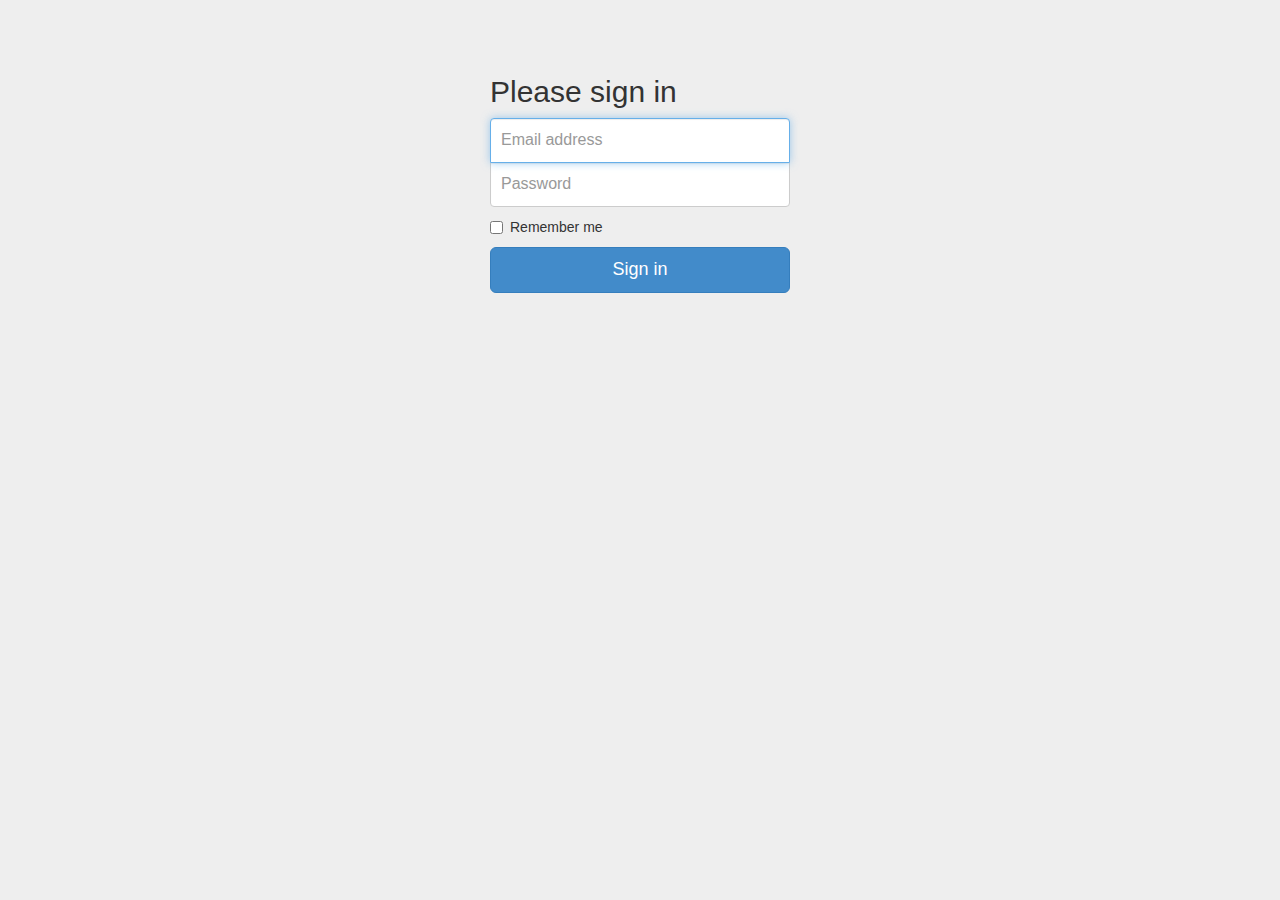
<file: lab4/bootstrap-3.0.0/examples/signin/index.html>
<!DOCTYPE html>
<html lang="en">
  <head>
    <meta charset="utf-8">
    <meta name="viewport" content="width=device-width, initial-scale=1.0">
    <meta name="description" content="">
    <meta name="author" content="">
    <link rel="shortcut icon" href="../../assets/ico/favicon.png">

    <title>Signin Template for Bootstrap</title>

    <!-- Bootstrap core CSS -->
    <link href="../../dist/css/bootstrap.css" rel="stylesheet">

    <!-- Custom styles for this template -->
    <link href="signin.css" rel="stylesheet">

    <!-- HTML5 shim and Respond.js IE8 support of HTML5 elements and media queries -->
    <!--[if lt IE 9]>
      <script src="../../assets/js/html5shiv.js"></script>
      <script src="../../assets/js/respond.min.js"></script>
    <![endif]-->
  </head>

  <body>

    <div class="container">

      <form class="form-signin">
        <h2 class="form-signin-heading">Please sign in</h2>
        <input type="text" class="form-control" placeholder="Email address" autofocus>
        <input type="password" class="form-control" placeholder="Password">
        <label class="checkbox">
          <input type="checkbox" value="remember-me"> Remember me
        </label>
        <button class="btn btn-lg btn-primary btn-block" type="submit">Sign in</button>
      </form>

    </div> <!-- /container -->


    <!-- Bootstrap core JavaScript
    ================================================== -->
    <!-- Placed at the end of the document so the pages load faster -->
  </body>
</html>
</file>
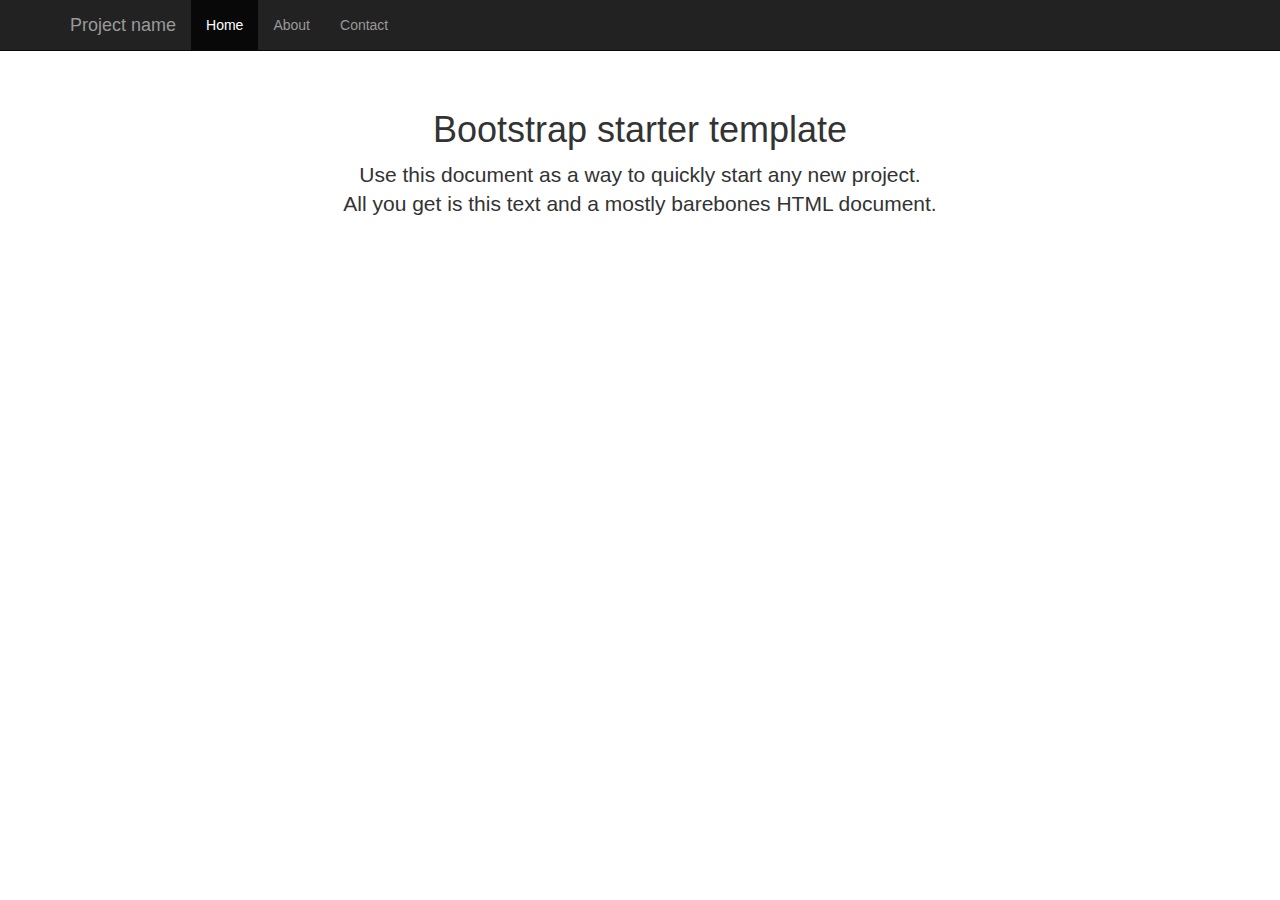
<file: lab4/bootstrap-3.0.0/examples/starter-template/index.html>
<!DOCTYPE html>
<html lang="en">
  <head>
    <meta charset="utf-8">
    <meta name="viewport" content="width=device-width, initial-scale=1.0">
    <meta name="description" content="">
    <meta name="author" content="">
    <link rel="shortcut icon" href="../../assets/ico/favicon.png">

    <title>Starter Template for Bootstrap</title>

    <!-- Bootstrap core CSS -->
    <link href="../../dist/css/bootstrap.css" rel="stylesheet">

    <!-- Custom styles for this template -->
    <link href="starter-template.css" rel="stylesheet">

    <!-- HTML5 shim and Respond.js IE8 support of HTML5 elements and media queries -->
    <!--[if lt IE 9]>
      <script src="../../assets/js/html5shiv.js"></script>
      <script src="../../assets/js/respond.min.js"></script>
    <![endif]-->
  </head>

  <body>

    <div class="navbar navbar-inverse navbar-fixed-top">
      <div class="container">
        <div class="navbar-header">
          <button type="button" class="navbar-toggle" data-toggle="collapse" data-target=".navbar-collapse">
            <span class="icon-bar"></span>
            <span class="icon-bar"></span>
            <span class="icon-bar"></span>
          </button>
          <a class="navbar-brand" href="#">Project name</a>
        </div>
        <div class="collapse navbar-collapse">
          <ul class="nav navbar-nav">
            <li class="active"><a href="#">Home</a></li>
            <li><a href="#about">About</a></li>
            <li><a href="#contact">Contact</a></li>
          </ul>
        </div><!--/.nav-collapse -->
      </div>
    </div>

    <div class="container">

      <div class="starter-template">
        <h1>Bootstrap starter template</h1>
        <p class="lead">Use this document as a way to quickly start any new project.<br> All you get is this text and a mostly barebones HTML document.</p>
      </div>

    </div><!-- /.container -->


    <!-- Bootstrap core JavaScript
    ================================================== -->
    <!-- Placed at the end of the document so the pages load faster -->
    <script src="../../assets/js/jquery.js"></script>
    <script src="../../dist/js/bootstrap.min.js"></script>
  </body>
</html>
</file>
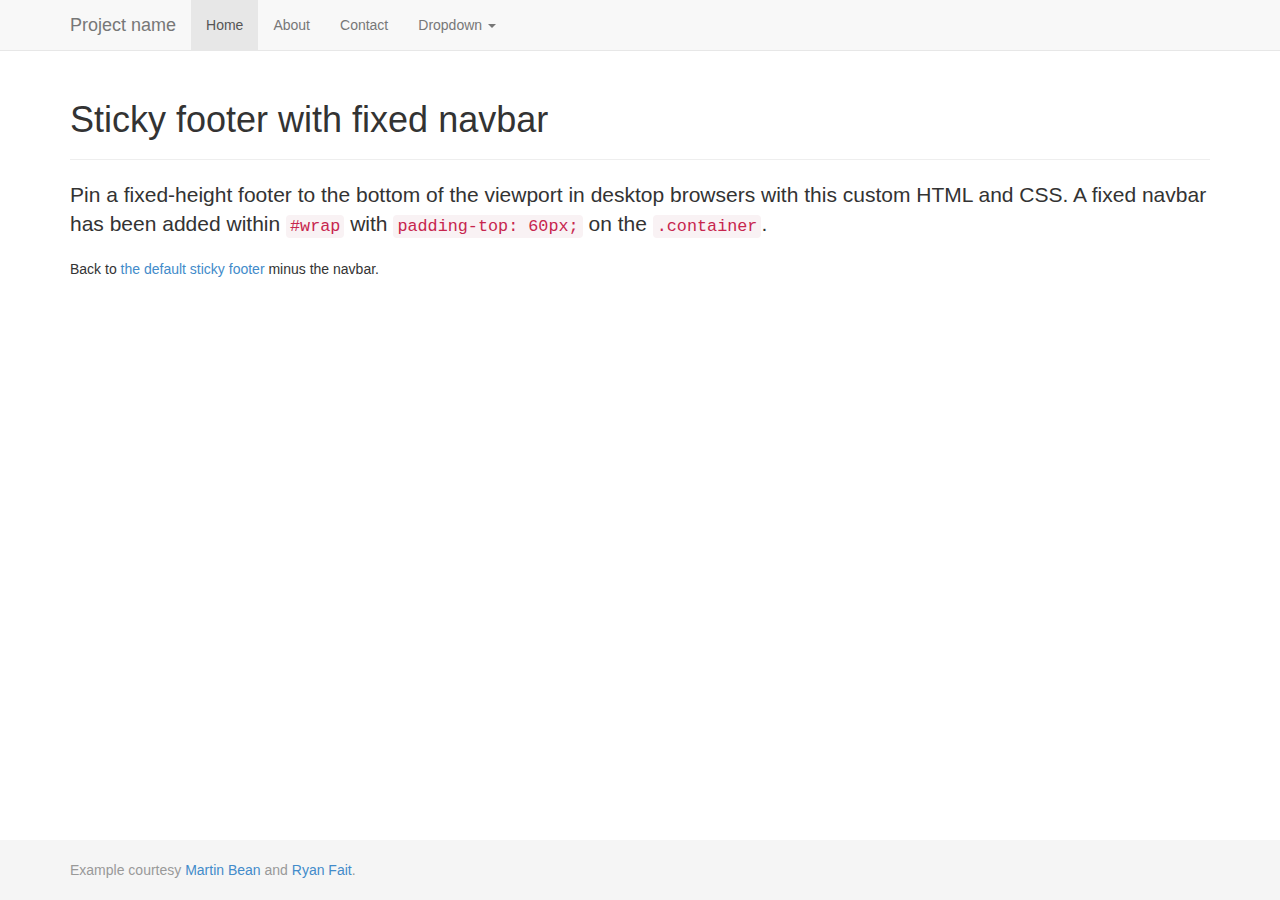
<file: lab4/bootstrap-3.0.0/examples/sticky-footer-navbar/index.html>
<!DOCTYPE html>
<html lang="en">
  <head>
    <meta charset="utf-8">
    <meta name="viewport" content="width=device-width, initial-scale=1.0">
    <meta name="description" content="">
    <meta name="author" content="">
    <link rel="shortcut icon" href="../../assets/ico/favicon.png">

    <title>Sticky Footer Navbar Template for Bootstrap</title>

    <!-- Bootstrap core CSS -->
    <link href="../../dist/css/bootstrap.css" rel="stylesheet">

    <!-- Custom styles for this template -->
    <link href="sticky-footer-navbar.css" rel="stylesheet">

    <!-- HTML5 shim and Respond.js IE8 support of HTML5 elements and media queries -->
    <!--[if lt IE 9]>
      <script src="../../assets/js/html5shiv.js"></script>
      <script src="../../assets/js/respond.min.js"></script>
    <![endif]-->
  </head>

  <body>

    <!-- Wrap all page content here -->
    <div id="wrap">

      <!-- Fixed navbar -->
      <div class="navbar navbar-default navbar-fixed-top">
        <div class="container">
          <div class="navbar-header">
            <button type="button" class="navbar-toggle" data-toggle="collapse" data-target=".navbar-collapse">
              <span class="icon-bar"></span>
              <span class="icon-bar"></span>
              <span class="icon-bar"></span>
            </button>
            <a class="navbar-brand" href="#">Project name</a>
          </div>
          <div class="collapse navbar-collapse">
            <ul class="nav navbar-nav">
              <li class="active"><a href="#">Home</a></li>
              <li><a href="#about">About</a></li>
              <li><a href="#contact">Contact</a></li>
              <li class="dropdown">
                <a href="#" class="dropdown-toggle" data-toggle="dropdown">Dropdown <b class="caret"></b></a>
                <ul class="dropdown-menu">
                  <li><a href="#">Action</a></li>
                  <li><a href="#">Another action</a></li>
                  <li><a href="#">Something else here</a></li>
                  <li class="divider"></li>
                  <li class="dropdown-header">Nav header</li>
                  <li><a href="#">Separated link</a></li>
                  <li><a href="#">One more separated link</a></li>
                </ul>
              </li>
            </ul>
          </div><!--/.nav-collapse -->
        </div>
      </div>

      <!-- Begin page content -->
      <div class="container">
        <div class="page-header">
          <h1>Sticky footer with fixed navbar</h1>
        </div>
        <p class="lead">Pin a fixed-height footer to the bottom of the viewport in desktop browsers with this custom HTML and CSS. A fixed navbar has been added within <code>#wrap</code> with <code>padding-top: 60px;</code> on the <code>.container</code>.</p>
        <p>Back to <a href="../sticky-footer">the default sticky footer</a> minus the navbar.</p>
      </div>
    </div>

    <div id="footer">
      <div class="container">
        <p class="text-muted credit">Example courtesy <a href="http://martinbean.co.uk">Martin Bean</a> and <a href="http://ryanfait.com/sticky-footer/">Ryan Fait</a>.</p>
      </div>
    </div>


    <!-- Bootstrap core JavaScript
    ================================================== -->
    <!-- Placed at the end of the document so the pages load faster -->
    <script src="../../assets/js/jquery.js"></script>
    <script src="../../dist/js/bootstrap.min.js"></script>
  </body>
</html>
</file>
<file: lab4/bootstrap-3.0.0/examples/grid/grid.css>
.container {
  padding-left: 15px;
  padding-right: 15px;
}

h4 {
  margin-top: 25px;
}
.row {
  margin-bottom: 20px;
}
.row .row {
  margin-top: 10px;
  margin-bottom: 0;
}
[class*="col-"] {
  padding-top: 15px;
  padding-bottom: 15px;
  background-color: #eee;
  border: 1px solid #ddd;
  background-color: rgba(86,61,124,.15);
  border: 1px solid rgba(86,61,124,.2);
}

hr {
  margin-top: 40px;
  margin-bottom: 40px;
}
</file>
<file: lab4/bootstrap-3.0.0/examples/jumbotron-narrow/jumbotron-narrow.css>
/* Space out content a bit */
body {
  padding-top: 20px;
  padding-bottom: 20px;
}

/* Everything but the jumbotron gets side spacing for mobile first views */
.header,
.marketing,
.footer {
  padding-left: 15px;
  padding-right: 15px;
}

/* Custom page header */
.header {
  border-bottom: 1px solid #e5e5e5;
}
/* Make the masthead heading the same height as the navigation */
.header h3 {
  margin-top: 0;
  margin-bottom: 0;
  line-height: 40px;
  padding-bottom: 19px;
}

/* Custom page footer */
.footer {
  padding-top: 19px;
  color: #777;
  border-top: 1px solid #e5e5e5;
}

/* Customize container */
@media (min-width: 768px) {
  .container {
    max-width: 730px;
  }
}
.container-narrow > hr {
  margin: 30px 0;
}

/* Main marketing message and sign up button */
.jumbotron {
  text-align: center;
  border-bottom: 1px solid #e5e5e5;
}
.jumbotron .btn {
  font-size: 21px;
  padding: 14px 24px;
}

/* Supporting marketing content */
.marketing {
  margin: 40px 0;
}
.marketing p + h4 {
  margin-top: 28px;
}

/* Responsive: Portrait tablets and up */
@media screen and (min-width: 768px) {
  /* Remove the padding we set earlier */
  .header,
  .marketing,
  .footer {
    padding-left: 0;
    padding-right: 0;
  }
  /* Space out the masthead */
  .header {
    margin-bottom: 30px;
  }
  /* Remove the bottom border on the jumbotron for visual effect */
  .jumbotron {
    border-bottom: 0;
  }
}
</file>
<file: lab4/bootstrap-3.0.0/examples/jumbotron/jumbotron.css>
/* Move down content because we have a fixed navbar that is 50px tall */
body {
  padding-top: 50px;
  padding-bottom: 20px;
}
</file>
<file: lab4/bootstrap-3.0.0/examples/justified-nav/justified-nav.css>
body {
  padding-top: 20px;
}

.footer {
  border-top: 1px solid #eee;
  margin-top: 40px;
  padding-top: 40px;
  padding-bottom: 40px;
}

/* Main marketing message and sign up button */
.jumbotron {
  text-align: center;
  background-color: transparent;
}
.jumbotron .btn {
  font-size: 21px;
  padding: 14px 24px;
}

/* Customize the nav-justified links to be fill the entire space of the .navbar */

.nav-justified {
  background-color: #eee;
  border-radius: 5px;
  border: 1px solid #ccc;
}
.nav-justified > li > a {
  padding-top: 15px;
  padding-bottom: 15px;
  color: #777;
  font-weight: bold;
  text-align: center;
  border-bottom: 1px solid #d5d5d5;
  background-color: #e5e5e5; /* Old browsers */
  background-repeat: repeat-x; /* Repeat the gradient */
  background-image: -moz-linear-gradient(top, #f5f5f5 0%, #e5e5e5 100%); /* FF3.6+ */
  background-image: -webkit-gradient(linear, left top, left bottom, color-stop(0%,#f5f5f5), color-stop(100%,#e5e5e5)); /* Chrome,Safari4+ */
  background-image: -webkit-linear-gradient(top, #f5f5f5 0%,#e5e5e5 100%); /* Chrome 10+,Safari 5.1+ */
  background-image: -ms-linear-gradient(top, #f5f5f5 0%,#e5e5e5 100%); /* IE10+ */
  background-image: -o-linear-gradient(top, #f5f5f5 0%,#e5e5e5 100%); /* Opera 11.10+ */
  filter: progid:DXImageTransform.Microsoft.gradient( startColorstr='#f5f5f5', endColorstr='#e5e5e5',GradientType=0 ); /* IE6-9 */
  background-image: linear-gradient(top, #f5f5f5 0%,#e5e5e5 100%); /* W3C */
}
.nav-justified > .active > a,
.nav-justified > .active > a:hover,
.nav-justified > .active > a:focus {
  background-color: #ddd;
  background-image: none;
  box-shadow: inset 0 3px 7px rgba(0,0,0,.15);
}
.nav-justified > li:first-child > a {
  border-radius: 5px 5px 0 0;
}
.nav-justified > li:last-child > a {
  border-bottom: 0;
  border-radius: 0 0 5px 5px;
}

@media (min-width: 768px) {
  .nav-justified {
    max-height: 52px;
  }
  .nav-justified > li > a {
    border-left: 1px solid #fff;
    border-right: 1px solid #d5d5d5;
  }
  .nav-justified > li:first-child > a {
    border-left: 0;
    border-radius: 5px 0 0 5px;
  }
  .nav-justified > li:last-child > a {
    border-radius: 0 5px 5px 0;
    border-right: 0;
  }
}

/* Responsive: Portrait tablets and up */
@media screen and (min-width: 768px) {
  /* Remove the padding we set earlier */
  .masthead,
  .marketing,
  .footer {
    padding-left: 0;
    padding-right: 0;
  }
}
</file>
<file: lab4/bootstrap-3.0.0/examples/navbar-fixed-top/navbar-fixed-top.css>
body {
  min-height: 2000px;
  padding-top: 70px;
}
</file>
<file: lab4/bootstrap-3.0.0/examples/navbar-static-top/navbar-static-top.css>
body {
  min-height: 2000px;
}

.navbar-static-top {
  margin-bottom: 19px;
}
</file>
<file: lab4/bootstrap-3.0.0/examples/navbar/navbar.css>
body {
padding: 30px;
}

.navbar {
margin-bottom: 30px;
}
</file>
<file: lab4/bootstrap-3.0.0/examples/non-responsive/non-responsive.css>
/* Template-specific stuff
 *
 * Customizations just for the template—these are not necessary for anything
 * with disabling the responsiveness.
 */

/* Account for fixed navbar */
body {
  padding-top: 70px;
  padding-bottom: 30px;
}

/* Finesse the page header spacing */
.page-header {
  margin-bottom: 30px;
}
.page-header .lead {
  margin-bottom: 10px;
}


/* Non-responsive overrides
 *
 * Utilitze the following CSS to disable the responsive-ness of the container,
 * grid system, and navbar.
 */

/* Reset the container */
.container {
  max-width: none !important;
  width: 970px;
}

/* Demonstrate the grids */
.col-xs-4 {
  padding-top: 15px;
  padding-bottom: 15px;
  background-color: #eee;
  border: 1px solid #ddd;
  background-color: rgba(86,61,124,.15);
  border: 1px solid rgba(86,61,124,.2);
}

.container .navbar-header,
.container .navbar-collapse {
  margin-right: 0;
  margin-left: 0;
}

/* Always float the navbar header */
.navbar-header {
  float: left;
}

/* Undo the collapsing navbar */
.navbar-collapse {
  display: block !important;
  height: auto !important;
  padding-bottom: 0;
  overflow: visible !important;
}

.navbar-toggle {
  display: none;
}

.navbar-brand {
  margin-left: -15px;
}

/* Always apply the floated nav */
.navbar-nav {
  float: left;
  margin: 0;
}
.navbar-nav > li {
  float: left;
}
.navbar-nav > li > a {
  padding: 15px;
}

/* Redeclare since we override the float above */
.navbar-nav.navbar-right {
  float: right;
}

/* Undo custom dropdowns */
.navbar .open .dropdown-menu {
  position: absolute;
  float: left;
  background-color: #fff;
  border: 1px solid #cccccc;
  border: 1px solid rgba(0, 0, 0, 0.15);
  border-width: 0 1px 1px;
  border-radius: 0 0 4px 4px;
  -webkit-box-shadow: 0 6px 12px rgba(0, 0, 0, 0.175);
          box-shadow: 0 6px 12px rgba(0, 0, 0, 0.175);
}
.navbar .open .dropdown-menu > li > a {
  color: #333;
}
.navbar .open .dropdown-menu > li > a:hover,
.navbar .open .dropdown-menu > li > a:focus,
.navbar .open .dropdown-menu > .active > a,
.navbar .open .dropdown-menu > .active > a:hover,
.navbar .open .dropdown-menu > .active > a:focus {
  color: #fff !important;
  background-color: #428bca !important;
}
.navbar .open .dropdown-menu > .disabled > a,
.navbar .open .dropdown-menu > .disabled > a:hover,
.navbar .open .dropdown-menu > .disabled > a:focus {
  color: #999 !important;
  background-color: transparent !important;
}
</file>
<file: lab4/bootstrap-3.0.0/examples/offcanvas/offcanvas.css>
/*
 * Style twaks
 * --------------------------------------------------
 */
body {
  padding-top: 70px;
}
footer {
  padding-left: 15px;
  padding-right: 15px;
}

/*
 * Off Canvas
 * --------------------------------------------------
 */
@media screen and (max-width: 768px) {
  .row-offcanvas {
    position: relative;
    -webkit-transition: all 0.25s ease-out;
    -moz-transition: all 0.25s ease-out;
    transition: all 0.25s ease-out;
  }

  .row-offcanvas-right
  .sidebar-offcanvas {
    right: -50%; /* 6 columns */
  }

  .row-offcanvas-left
  .sidebar-offcanvas {
    left: -50%; /* 6 columns */
  }

  .row-offcanvas-right.active {
    right: 50%; /* 6 columns */
  }

  .row-offcanvas-left.active {
    left: 50%; /* 6 columns */
  }

  .sidebar-offcanvas {
    position: absolute;
    top: 0;
    width: 50%; /* 6 columns */
  }
}
</file>
<file: lab4/bootstrap-3.0.0/examples/signin/signin.css>
body {
  padding-top: 40px;
  padding-bottom: 40px;
  background-color: #eee;
}

.form-signin {
  max-width: 330px;
  padding: 15px;
  margin: 0 auto;
}
.form-signin .form-signin-heading,
.form-signin .checkbox {
  margin-bottom: 10px;
}
.form-signin .checkbox {
  font-weight: normal;
}
.form-signin .form-control {
  position: relative;
  font-size: 16px;
  height: auto;
  padding: 10px;
  -webkit-box-sizing: border-box;
     -moz-box-sizing: border-box;
          box-sizing: border-box;
}
.form-signin .form-control:focus {
  z-index: 2;
}
.form-signin input[type="text"] {
  margin-bottom: -1px;
  border-bottom-left-radius: 0;
  border-bottom-right-radius: 0;
}
.form-signin input[type="password"] {
  margin-bottom: 10px;
  border-top-left-radius: 0;
  border-top-right-radius: 0;
}
</file>
<file: lab4/bootstrap-3.0.0/examples/starter-template/starter-template.css>
body {
  padding-top: 50px;
}
.starter-template {
  padding: 40px 15px;
  text-align: center;
}
</file>
<file: lab4/bootstrap-3.0.0/examples/sticky-footer-navbar/sticky-footer-navbar.css>
/* Sticky footer styles
-------------------------------------------------- */

html,
body {
  height: 100%;
  /* The html and body elements cannot have any padding or margin. */
}

/* Wrapper for page content to push down footer */
#wrap {
  min-height: 100%;
  height: auto !important;
  height: 100%;
  /* Negative indent footer by its height */
  margin: 0 auto -60px;
  /* Pad bottom by footer height */
  padding: 0 0 60px;
}

/* Set the fixed height of the footer here */
#footer {
  height: 60px;
  background-color: #f5f5f5;
}


/* Custom page CSS
-------------------------------------------------- */
/* Not required for template or sticky footer method. */

#wrap > .container {
  padding: 60px 15px 0;
}
.container .credit {
  margin: 20px 0;
}

#footer > .container {
  padding-left: 15px;
  padding-right: 15px;
}

code {
  font-size: 80%;
}
</file>
